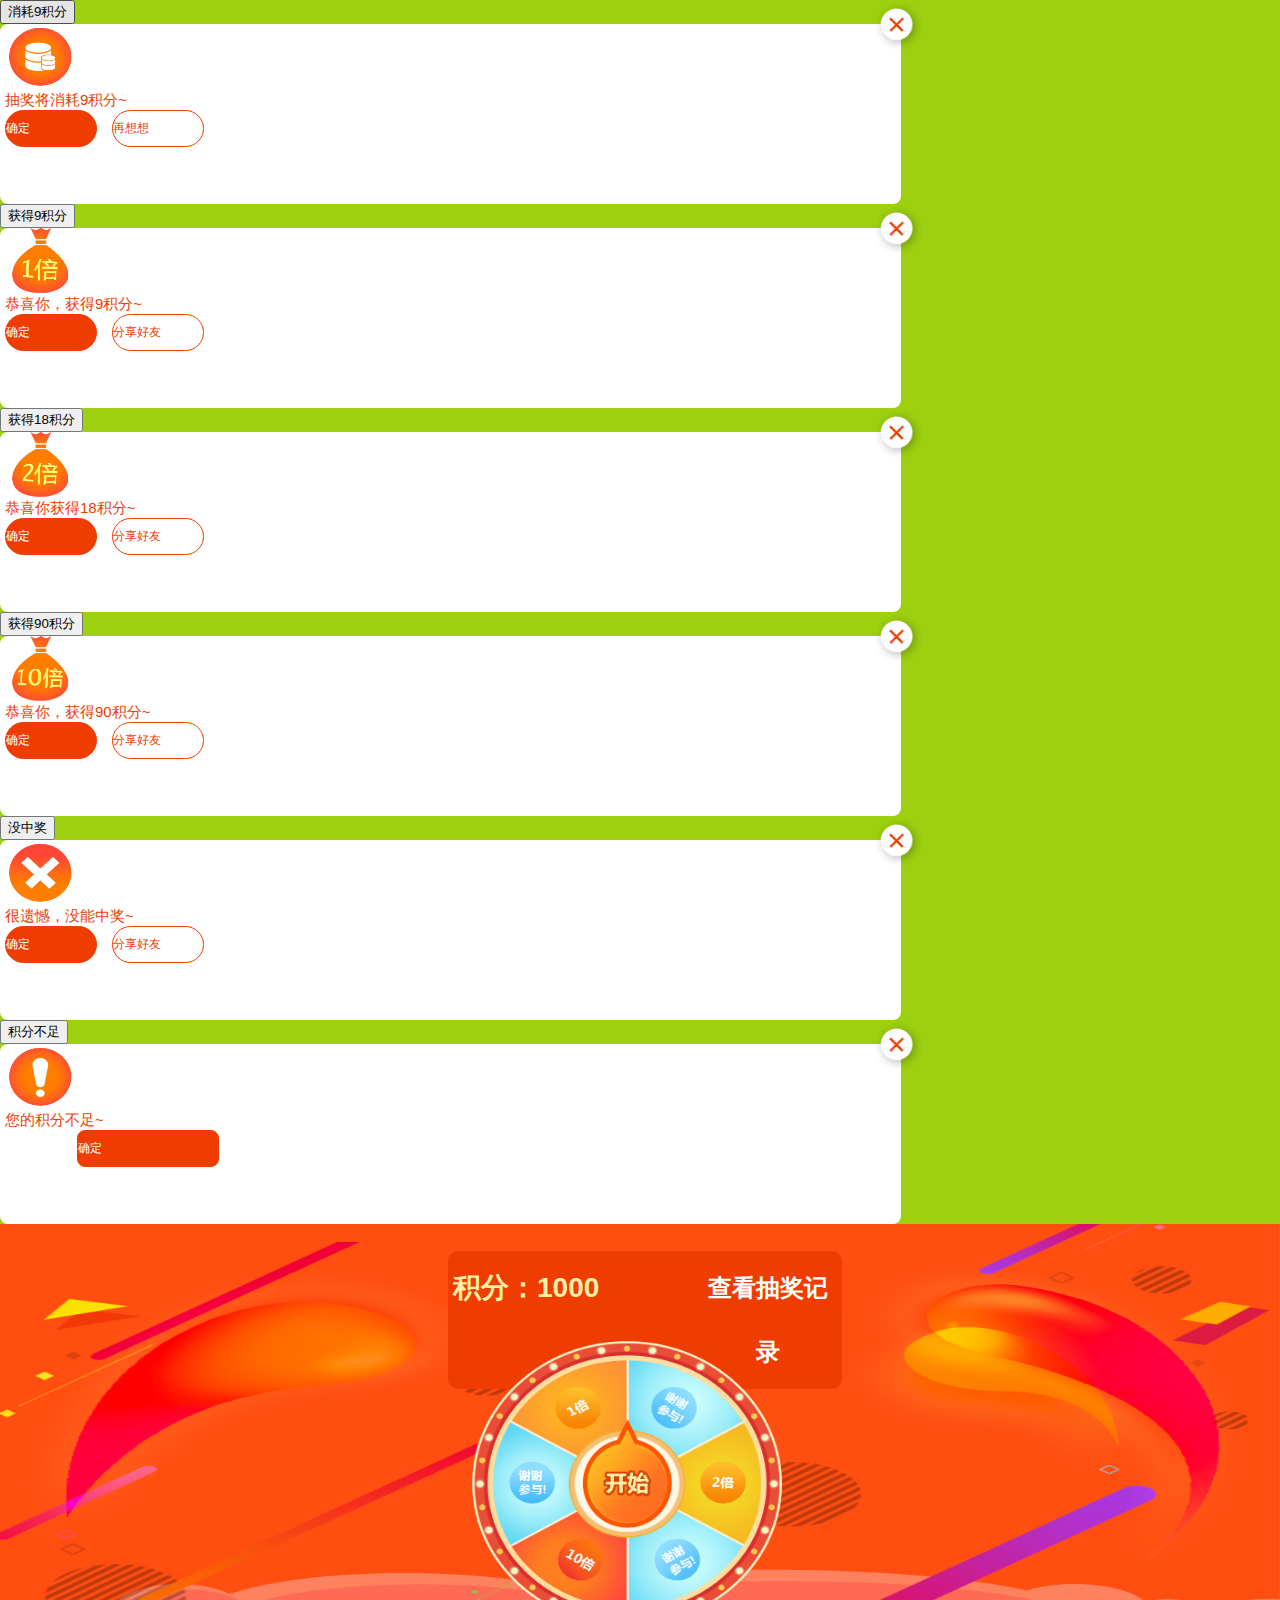
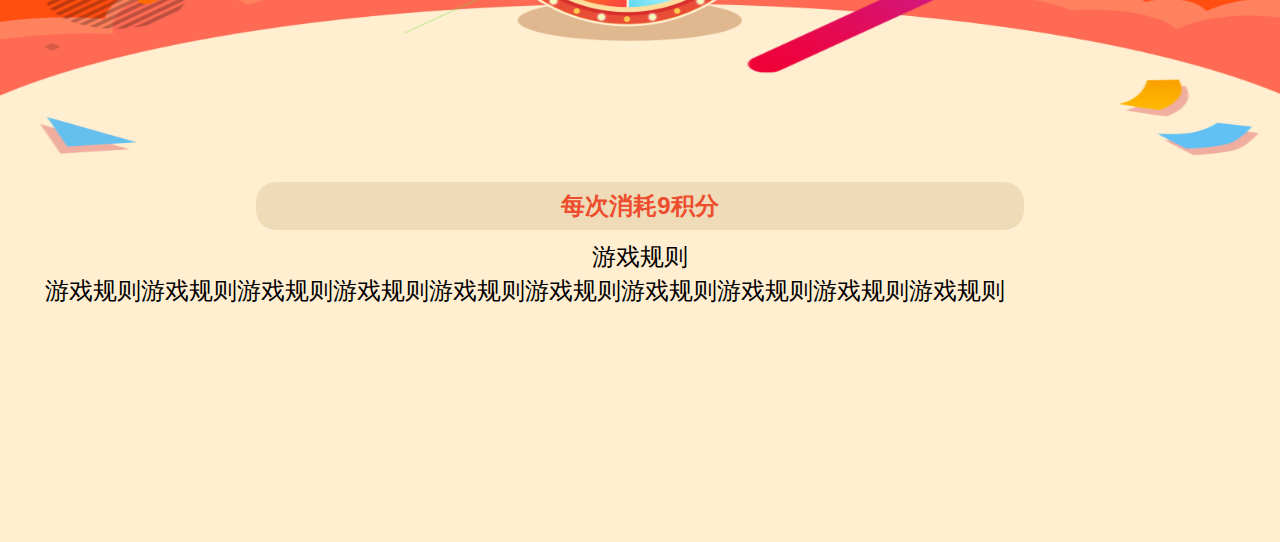
<file: index.html>
<!DOCTYPE html PUBLIC>
<html>
<head>
    <meta http-equiv="Content-Type" content="text/html; charset=utf-8"/>
    <meta name="viewport" content="width=device-width,initial-scale=1.0,maximum-scale=1.0,user-scalable=0"/>
    <title>消耗9积分</title>
    <link href="css/public.css" type="text/css" rel=" stylesheet">
    <link href="css/demo.css" type="text/css" rel="stylesheet">
    <link href="css/main.css" type="text/css" rel="stylesheet">
    <script type="text/javascript" src="js/zepto.min.js"></script>
    <link rel="stylesheet" type="text/css" href="http://cdn.amazeui.org/amazeui/2.7.2/css/amazeui.min.css">
    <!--<script type="text/javascript" src="js/frame.js"></script>-->
    <!--<script type="text/javascript" src="js/allset.js"></script>-->
    <script type="text/javascript" src="http://apps.bdimg.com/libs/jquery/2.1.4/jquery.min.js"></script>
    <script>jQuery.noConflict()</script>
    <script type="text/javascript" src="http://cdn.amazeui.org/amazeui/2.6.0/js/amazeui.min.js"></script>
    <style>
    </style>
</head>
<body>
<!--转动完毕之后的按钮-------------------------------------------------------------------------->
<!--消耗9积分-->
<button
        type="button"
        class="am-btn am-btn-primary"
        data-am-modal="{target: '#my-alert'}">
    消耗9积分
</button>
<div class="am-modal am-modal-alert" tabindex="-1" id="my-alert">
    <div class="am-modal-dialog">
        <img src="images/cancel.png" alt="" class="cancel1" data-am-modal-close>
        <div class="am-modal-hd">
            <img src="images/3-jifen.png" alt="">
        </div>
        <div class="am-modal-bd">
            抽奖将消耗9积分~
        </div>
        <div class="am-modal-footer">
            <a class="am-modal-btn info-btn" href="#" data-am-modal-cancel  style="display: inline-block !important;"  id="info">确定</a>
            <a class="am-modal-btn info-btn ml15"  href="#" data-am-modal-confirm style="display: inline-block !important;">再想想</a>
        </div>
    </div>
</div>
<!--获得9积分-->
<button
        type="button"
        class="am-btn am-btn-primary"
        data-am-modal="{target: '#my-alert1'}">
    获得9积分
</button>
<div class="am-modal am-modal-alert" tabindex="-1" id="my-alert1">
    <div class="am-modal-dialog">
        <img src="images/cancel.png" alt="" class="cancel1" data-am-modal-close>
        <div class="am-modal-hd">
            <img src="images/4-one.png" alt="">
        </div>
        <div class="am-modal-bd">
            恭喜你，获得9积分~
        </div>
        <div class="am-modal-footer">
            <a class="am-modal-btn info-btn "   href="#" data-am-modal-cancel  style="display: inline-block !important;" id="info">确定</a>
            <a class="am-modal-btn info-btn ml15"   href="#" data-am-modal-confirm style="display: inline-block !important;">分享好友</a>
        </div>
    </div>
</div>
<!--获得18积分-->
<button
        type="button"
        class="am-btn am-btn-primary"
        data-am-modal="{target: '#my-alert2'}">
    获得18积分
</button>
<div class="am-modal am-modal-alert" tabindex="-1" id="my-alert2">
    <div class="am-modal-dialog">
        <img src="images/cancel.png" alt="" class="cancel1" data-am-modal-close>
        <div class="am-modal-hd">
            <img src="images/4-two.png" alt="">
        </div>
        <div class="am-modal-bd">
            恭喜你获得18积分~
        </div>
        <div class="am-modal-footer">
            <a class="am-modal-btn info-btn" href="#" data-am-modal-cancel  style="display: inline-block !important;" id="info">确定</a>
            <a class="am-modal-btn info-btn ml15" href="#" data-am-modal-confirm style="display: inline-block !important;">分享好友</a>
        </div>
    </div>
</div>
<!--获得90积分-->
<button
        type="button"
        class="am-btn am-btn-primary"
        data-am-modal="{target: '#my-alert3'}">
    获得90积分
</button>
<div class="am-modal am-modal-alert" tabindex="-1" id="my-alert3">
    <div class="am-modal-dialog">
        <img src="images/cancel.png" alt="" class="cancel1" data-am-modal-close>
        <div class="am-modal-hd">
            <img src="images/4-ten.png" alt="">
        </div>
        <div class="am-modal-bd">
            恭喜你，获得90积分~
        </div>
        <div class="am-modal-footer">
            <a class="am-modal-btn info-btn "  href="#" data-am-modal-cancel  style="display: inline-block !important;"  id="info">确定</a>
            <a class="am-modal-btn info-btn ml15" href="#" data-am-modal-confirm style="display: inline-block !important;">分享好友</a>
        </div>
    </div>
</div>
<!--没有中奖-->
<button
        type="button"
        class="am-btn am-btn-primary"
        data-am-modal="{target: '#my-alert4'}">
    没中奖
</button>
<div class="am-modal am-modal-alert" tabindex="-1" id="my-alert4">
    <div class="am-modal-dialog">
        <img src="images/cancel.png" alt="" class="cancel1" data-am-modal-close>
        <div class="am-modal-hd">
            <img src="images/4-nodraw.png" alt="">
        </div>
        <div class="am-modal-bd">
            很遗憾，没能中奖~
        </div>
        <div class="am-modal-footer">
            <a class="am-modal-btn info-btn "  href="#" data-am-modal-cancel  style="display: inline-block !important;"  id="info">确定</a>
            <a class="am-modal-btn info-btn ml15"  href="#" data-am-modal-confirm style="display: inline-block !important;">分享好友</a>
        </div>
    </div>
</div>
<!--积分不足-->
<button type="button" class="am-btn am-btn-primary" data-am-modal="{target: '#my-alert5'}">积分不足</button>
<div class="am-modal am-modal-alert" tabindex="-1" id="my-alert5">
    <div class="am-modal-dialog">
        <img src="images/cancel.png" alt="" class="cancel1" data-am-modal-close>
        <div class="am-modal-hd">
            <img src="images/3-codelack.png" alt="">
        </div>
        <div class="am-modal-bd">
            您的积分不足~
        </div>
        <div class="am-modal-footer">
            <a class="am-modal-btn info-btn " href="#"  id="info1" data-am-modal-cancel  style="display: inline-block !important;"  id="info">确定</a>
        </div>
    </div>
</div>
<!------------------------------------------------------------------------------------------->
<div class="warp6">
    <div class="box">
        <span class="fl num">积分：</span><span class="fl num">1000</span>  <a class="fr num-btn" href="draw-list.html">查看抽奖记录</a>
    </div>
    <div class="game" id="game">
        <div class="ror-top">
            <div class="ror-img"><img src="images/1-wheel.png" alt=""/>
                <div class="mouse"><img src="images/start.PNG" alt=""/></div>
            </div>
        </div>
    </div>
</div>
<div class="warp1">
    <span class="use">每次消耗9积分</span>
    <span class="title">游戏规则</span>
    <span class="txt">游戏规则游戏规则游戏规则游戏规则游戏规则游戏规则游戏规则游戏规则游戏规则游戏规则</span>
</div>
</body>
<script type="text/javascript">
    $(function () {
        $(".mouse").click(function(){
            $(this).animate({rotate: 35000 + 'deg'}, 3000, 'ease-out', function () {
                $("#my-alert4").attr("display","block");
            });
        });
    });
</script>
</html>
</file>
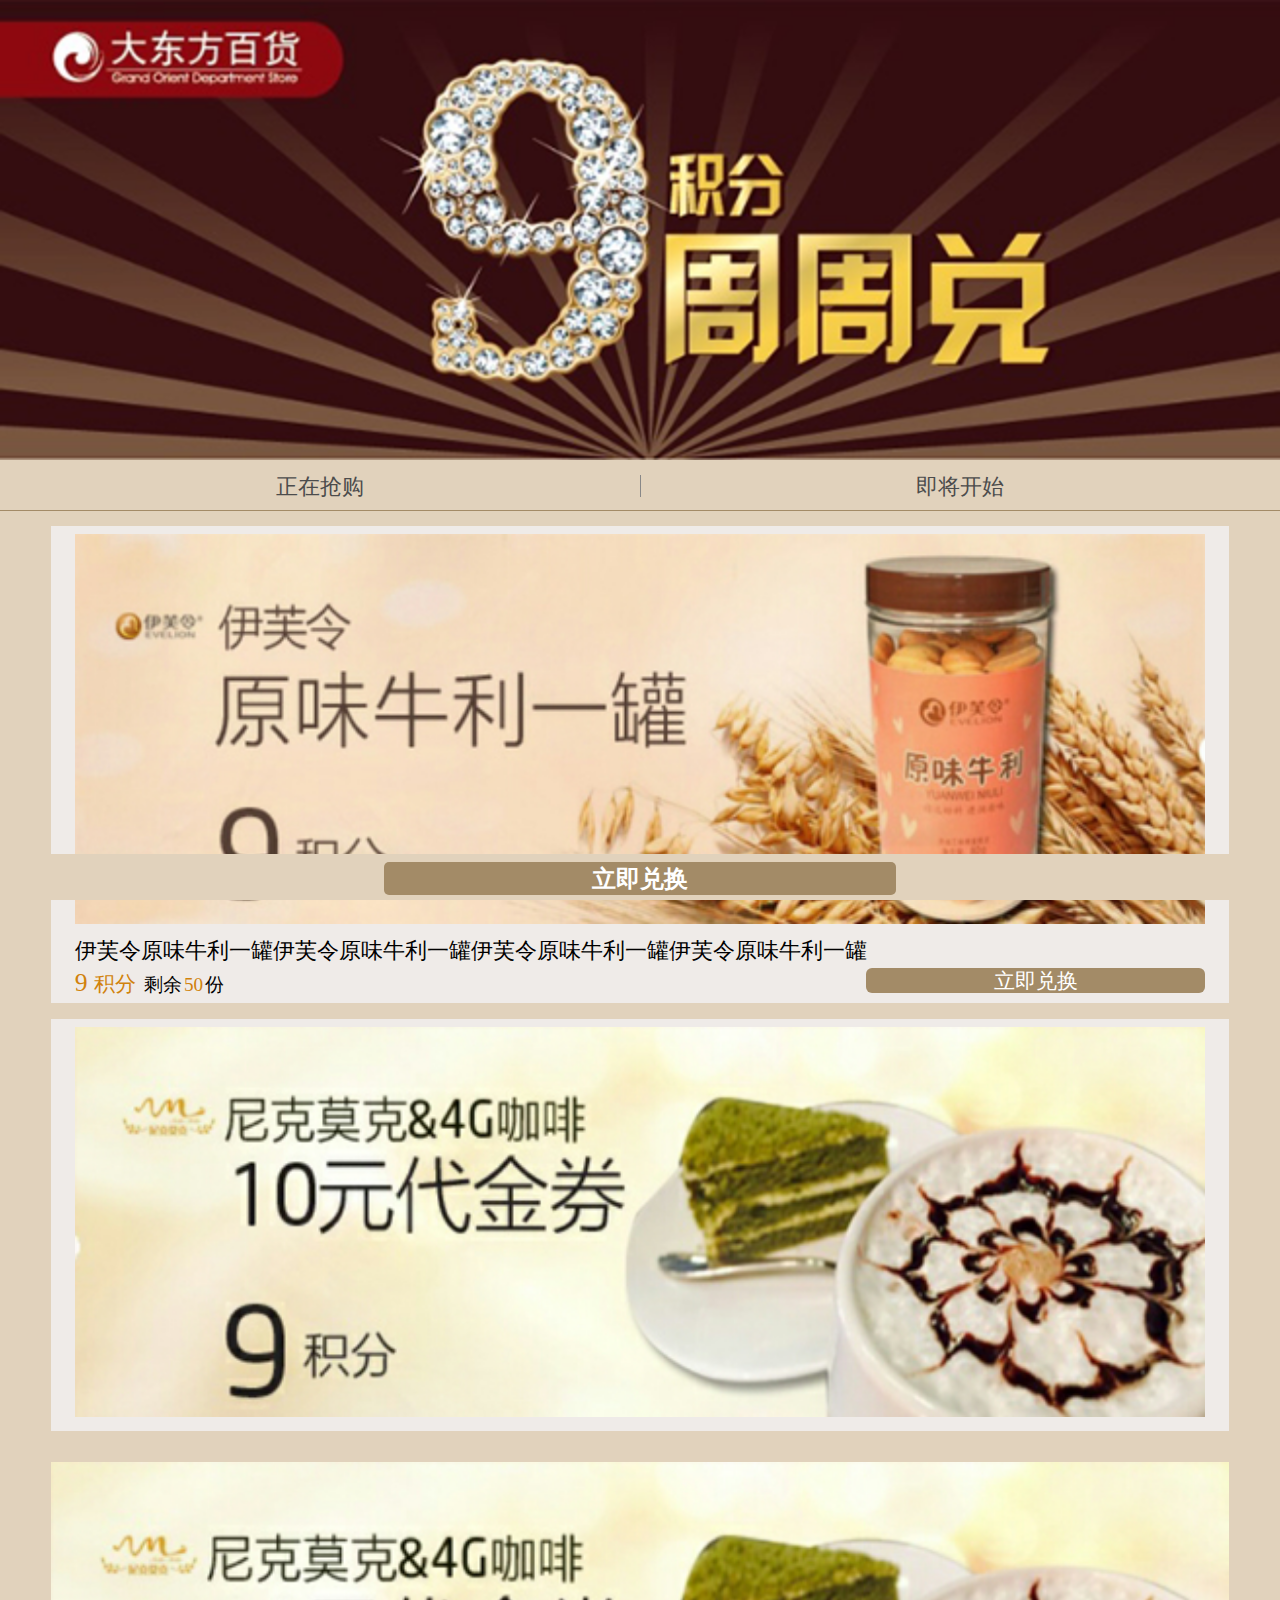
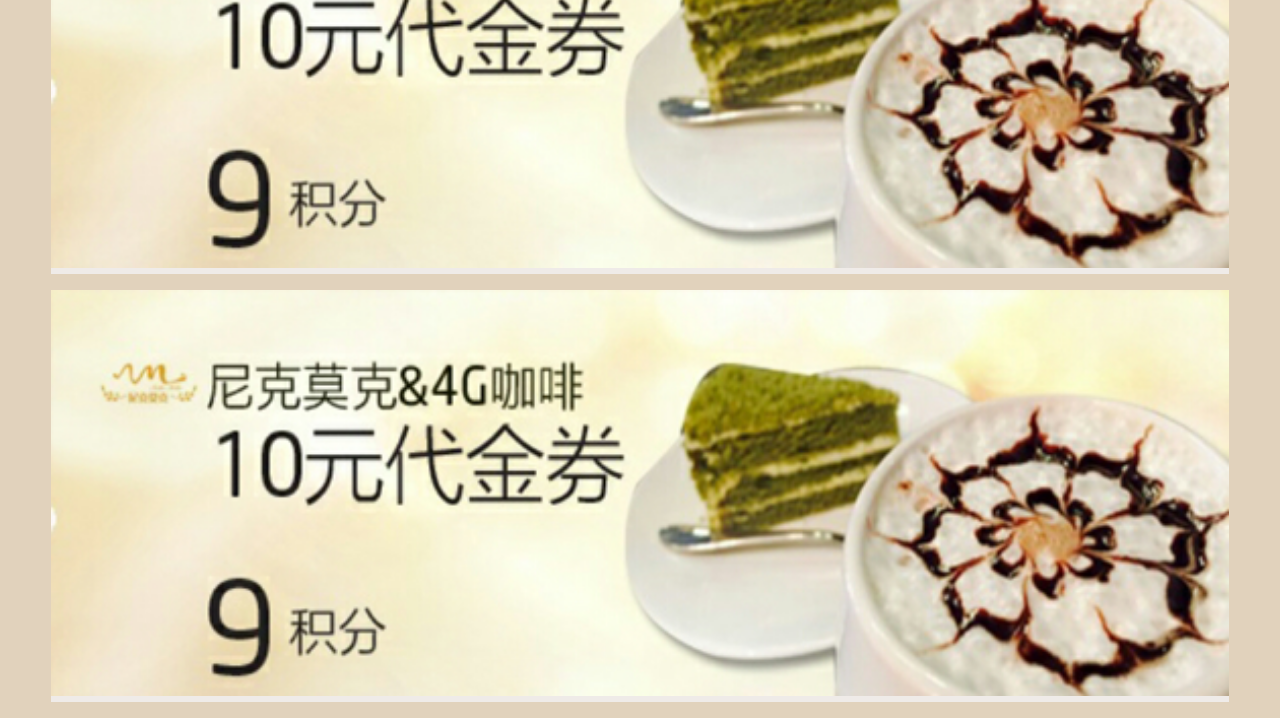
<file: 9cr-exch.html>
<!DOCTYPE html>
<html lang="en">
<head>
    <meta charset="UTF-8">
    <meta name="viewport" content="width=device-width,initial-scale=1.0,minimum-scale=1.0,maximum-scale=1.0,user-scalable=no">
    <link rel="stylesheet" href="http://cdn.amazeui.org/amazeui/2.4.2/css/amazeui.min.css" type="text/css">
    <link rel="stylesheet" href="css/reset.css" type="text/css">
    <script type="text/javascript" src="http://apps.bdimg.com/libs/jquery/2.1.4/jquery.min.js"></script>
    <title>9积分周周兑</title>
</head>
<body class="bgcolor1">
<div class="top-bg">
    <img src="./images/9cr-top.png">
</div>
<div id="ddf-tabbox">
    <ul class="ddf-tabs" id="ddf-tabs">
        <li><a href="" tab="tab1">正在抢购</a></li>
        <li><a href="" tab="tab2">即将开始</a></li>
        <div class="tabs-cutline1"></div>
    </ul>
    <ul class="tab-conbox">
        <li id="tab1" class="tab-con">
            <div class="cr-bow">
                <div class="cr-i">
                    <div class="cr-i-img">
                        <img src="./images/prod-niuli.png">
                    </div>
                    <div class="cr-i-name">
                        伊芙令原味牛利一罐伊芙令原味牛利一罐伊芙令原味牛利一罐伊芙令原味牛利一罐
                    </div>
                    <div class="cr-i-msg">
                        <span class="cr">9&nbsp;<small>积分</small></span>
                        <span class="remain">剩余<span class="remain-color">50</span>份</span>
                        <a href="vip-toexch-msg.html" class="btn-exch">立即兑换</a>
                    </div>
                </div>
                <div class="cr-i">
                    <div class="cr-i-img">
                        <img src="./images/prod-vouchers.png">
                    </div>
                </div>
            </div>
        </li>
        <li id="tab2" class="tab-con" hidden="hidden">
            <div class="cr-bow">
                <div class="cr-i-tobe">
                    <img src="./images/prod-vouchers.png">
                </div>
                <div class="cr-i-tobe">
                    <img src="./images/prod-vouchers.png">
                </div>
            </div>
        </li>
    </ul>
</div>
<!--弹出框--判断金卡-->
<div class="footbar">
    <button class="btn-exch" id="btn-exch">立即兑换</button>
</div>
<div class="mask-exch" hidden="hidden"></div>
<div class="modal_exch_1" id="modal-1" hidden="hidden" style="top: 90%;">
    <div class="mydlg">
        <div class="myhd" style="height: 40px;font-size: 2rem;" >
            提示
        </div>
        <div class="mybd" style="text-align: center;padding-top: 1em;">
            <!--请在&nbsp;30&nbsp;分钟内完成支付，您也可前往“9积分兑换券”中进行支付，未完成支付前不能再次兑换此商品。<br/>-->
            抱歉哦，此商品仅限金卡及以上会员兑换。<br/>
            <div class="exch_btn_group" style="display: block;margin-left: 15%;">
                <a href="javascript: void(0)" data-am-modal-close><button class="btn-cancel" style="width: 80%;height: 33px;color: #ffffff;background-color: #a38b67;">确认</button></a>
            </div>
        </div>
    </div>
</div>
<script>
    $(".btn-exch").click(function(){
        $(".mask-exch").show();
        $(".modal_exch_1").show();
    });

    $(".btn-cancel").click(function(){
        $(".modal_exch_1").hide();
        $(".mask-exch").hide();
    });
</script>


<script type="text/javascript">

    $(document).ready(function() {
        jQuery.ddftab = function(tabtit,tabcon) {
            /* 默认第一个tab是active */
            $(tabcon).hide();
            $(tabtit+" li:first>a").addClass("activetab").show();
            $(tabcon+":first").show();

            /* 点击选项卡时 */
            $(tabtit+" li > a").click(function() {
                $(tabtit+" li > a").removeClass("activetab");
                $(tabcon).hide();
                $(this).addClass("activetab");
                var activeTab = $(this).attr("tab");
                $("#"+activeTab).fadeToggle();
                return false;
            });

        };

        /*调用方法：*/
        $.ddftab("#ddf-tabs",".tab-con");
    });

</script>
</body>
</html>
</file>
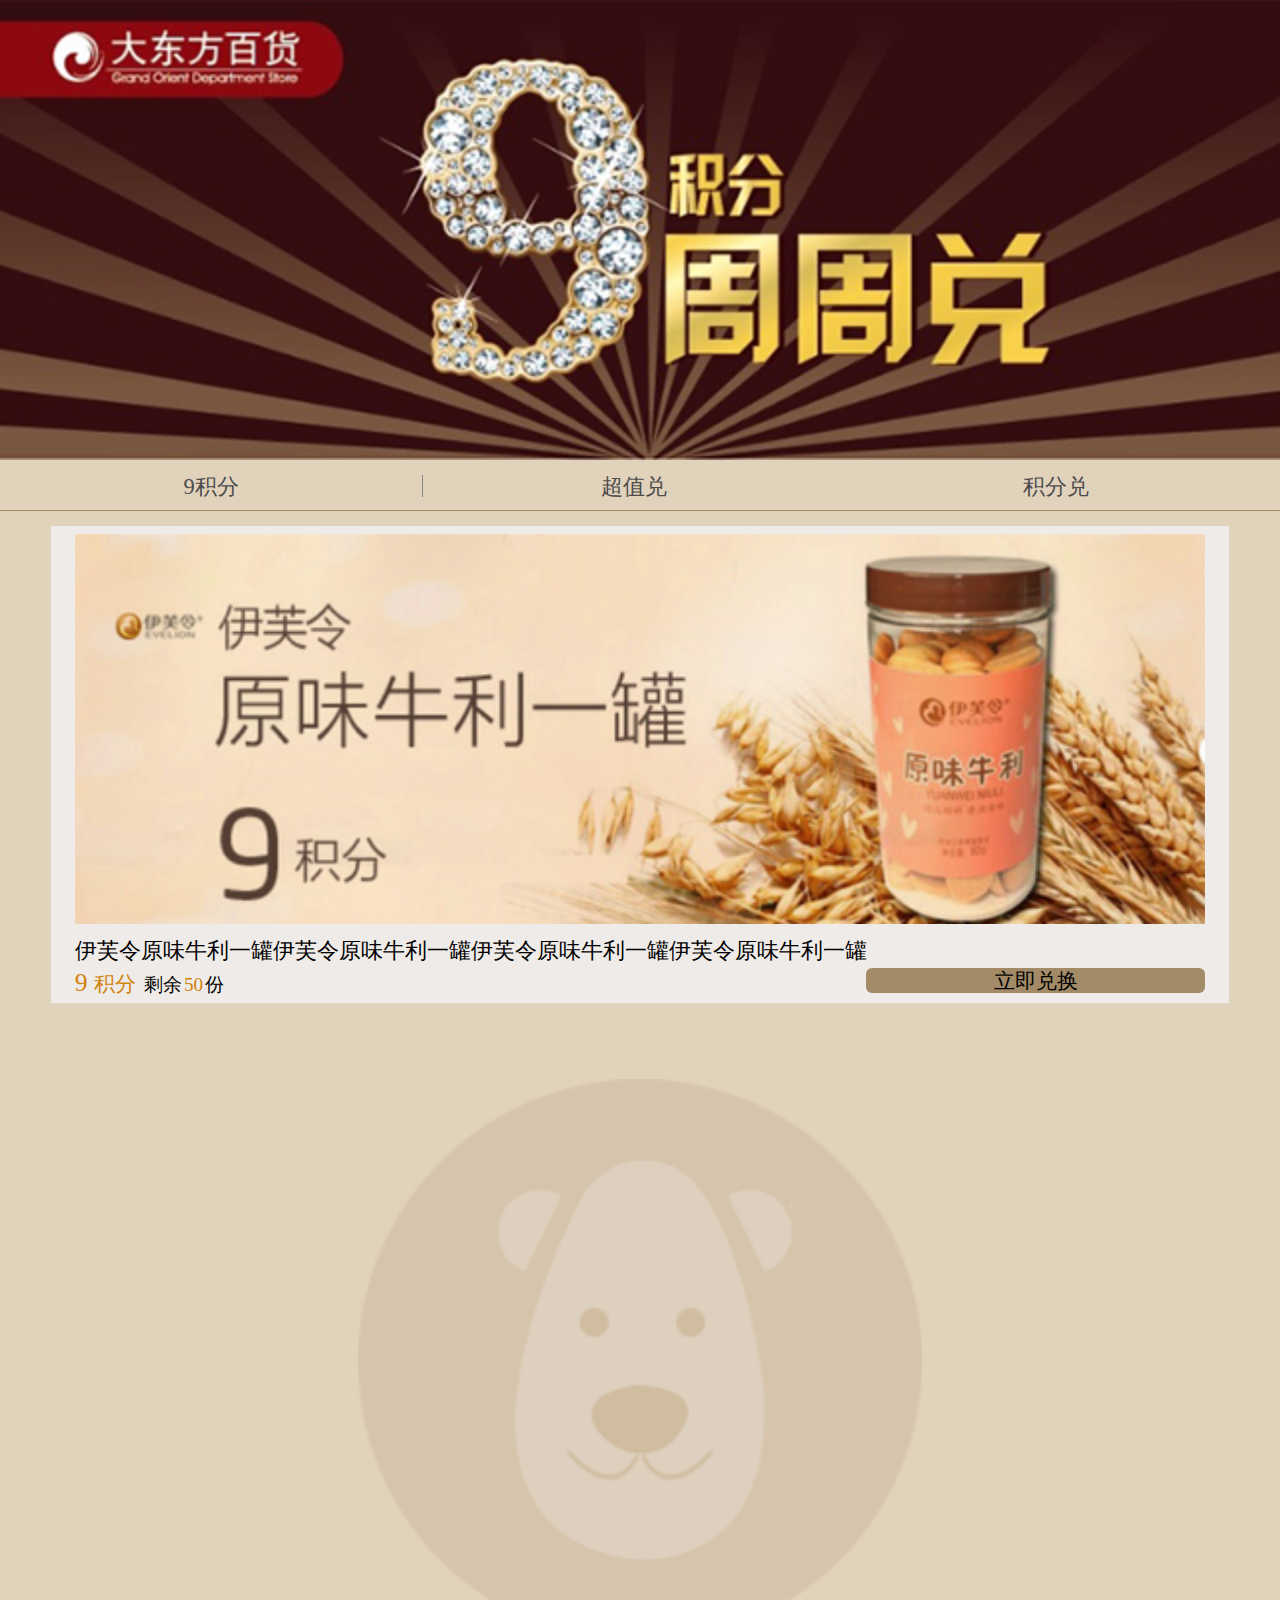
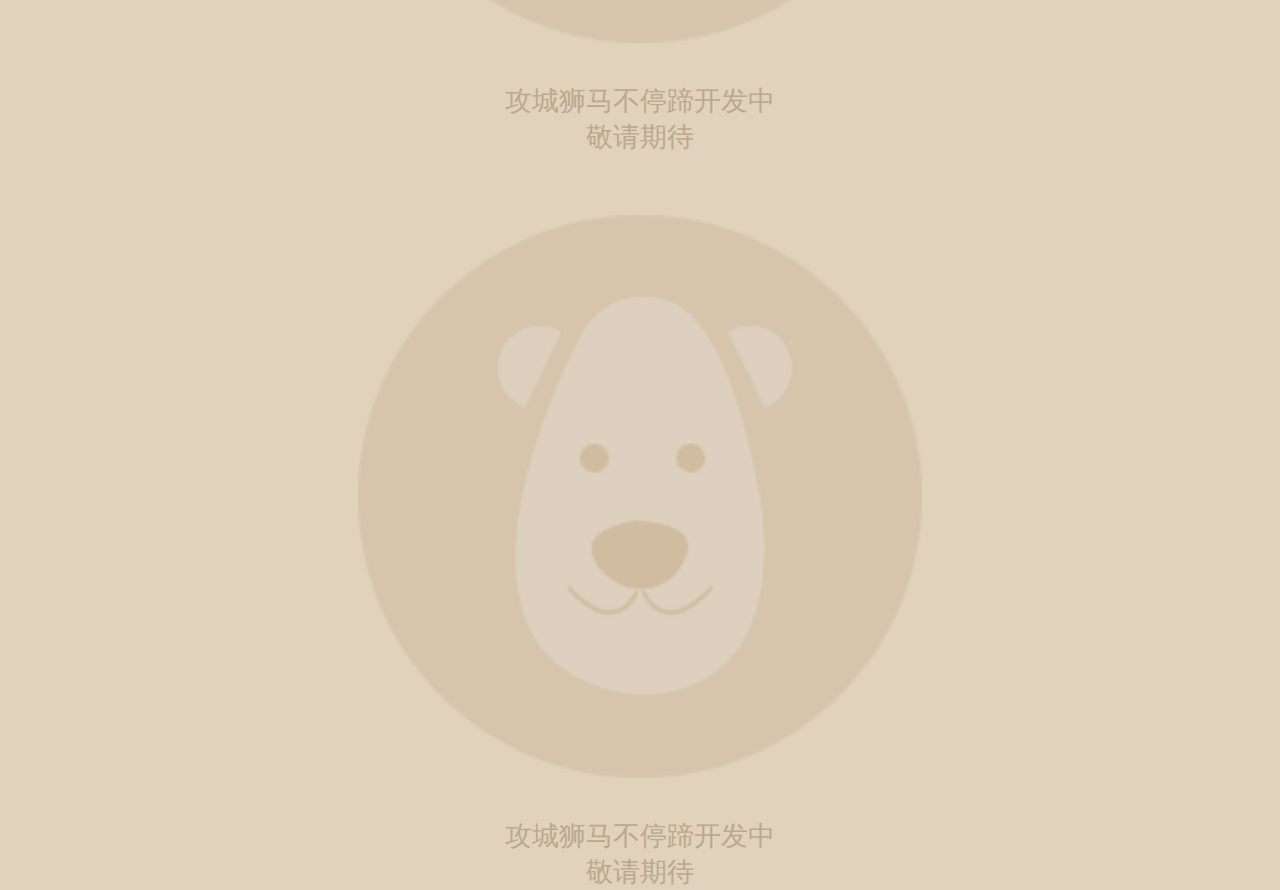
<file: 9cr-home.html>
<!DOCTYPE html>
<html lang="en">
<head>
    <meta charset="UTF-8">
    <meta name="viewport" content="width=device-width,initial-scale=1.0,minimum-scale=1.0,maximum-scale=1.0,user-scalable=no">
    <link rel="stylesheet" href="http://cdn.amazeui.org/amazeui/2.4.2/css/amazeui.min.css" type="text/css">
    <link rel="stylesheet" href="css/reset.css" type="text/css">
    <script type="text/javascript" src="http://apps.bdimg.com/libs/jquery/2.1.4/jquery.min.js"></script>
    <script type="text/javascript" src="http://cdn.amazeui.org/amazeui/2.4.2/js/amazeui.min.js"></script>
    <title>9积分周周兑</title>
</head>
<body class="bgcolor1">
<div class="top-bg">
    <img src="./images/9cr-top.png">
</div>
<div id="ddf-tabbox">
    <ul class="ddf-tabs" id="ddf-tabs">
        <li style="width: 33%;"><a href="" tab="tab1">9积分</a> </li>
        <li style="width: 33%;"><a href="" tab="tab2">超值兑</a> </li>
        <li style="width: 33%;"><a href="" tab="tab3">积分兑</a> </li>
        <div class="tabs-cutline1" style="left: 33%;"></div>
        <div class="tabs-cutline2"></div>
    </ul>
    <ul class="tab-conbox">
        <li id="tab1" class="tab-con">
            <div class="cr-bow">
                <div class="cr-i">
                    <div class="cr-i-img">
                        <img src="./images/prod-niuli.png">
                    </div>
                    <div class="cr-i-name">
                        伊芙令原味牛利一罐伊芙令原味牛利一罐伊芙令原味牛利一罐伊芙令原味牛利一罐
                    </div>
                    <div class="cr-i-msg">
                        <span class="cr">9&nbsp;<small>积分</small></span>
                        <span class="remain">剩余<span class="remain-color">50</span>份</span>
                        <span>
                            <a href="vip-toexch-msg.html">
                                <button class="btn-exch">
                                    立即兑换
                                </button>
                            </a>
                        </span>
                    </div>
                </div>
            </div>
        </li>
        <li id="tab2" class="tab-con" hidden="hidden">
            <div class="default-bow">
                <div class="default-img">
                    <img src="./images/lion.png">
                </div>
                <div class="default-msg">
                    攻城狮马不停蹄开发中<br/>
                    敬请期待
                </div>
            </div>
        </li>
        <li id="tab3" class="tab-con" hidden="hidden">
            <div class="default-bow">
                <div class="default-img">
                    <img src="./images/lion.png">
                </div>
                <div class="default-msg">
                    攻城狮马不停蹄开发中<br/>
                    敬请期待
                </div>
            </div>
        </li>
    </ul>
</div>

<script type="text/javascript">

    $(document).ready(function() {
        jQuery.ddftab = function(tabtit,tabcon) {
            /* 默认第一个tab是active */
            $(tabcon).hide();
            $(tabtit+" li:first").addClass("activetab").show();
            $(tabcon+":first").show();

            /* 点击选项卡时 */
            $(tabtit+" li").click(function() {
                $(tabtit+" li").removeClass("activetab");
                $(tabcon).hide();
                $(this).addClass("activetab");
                var activeTab = $(this).find("a").attr("tab");
                $("#"+activeTab).fadeToggle();
                return false;
            });

        };

        /*调用方法：*/
        $.ddftab("#ddf-tabs",".tab-con");
    });

</script>
</body>
</html>
</file>
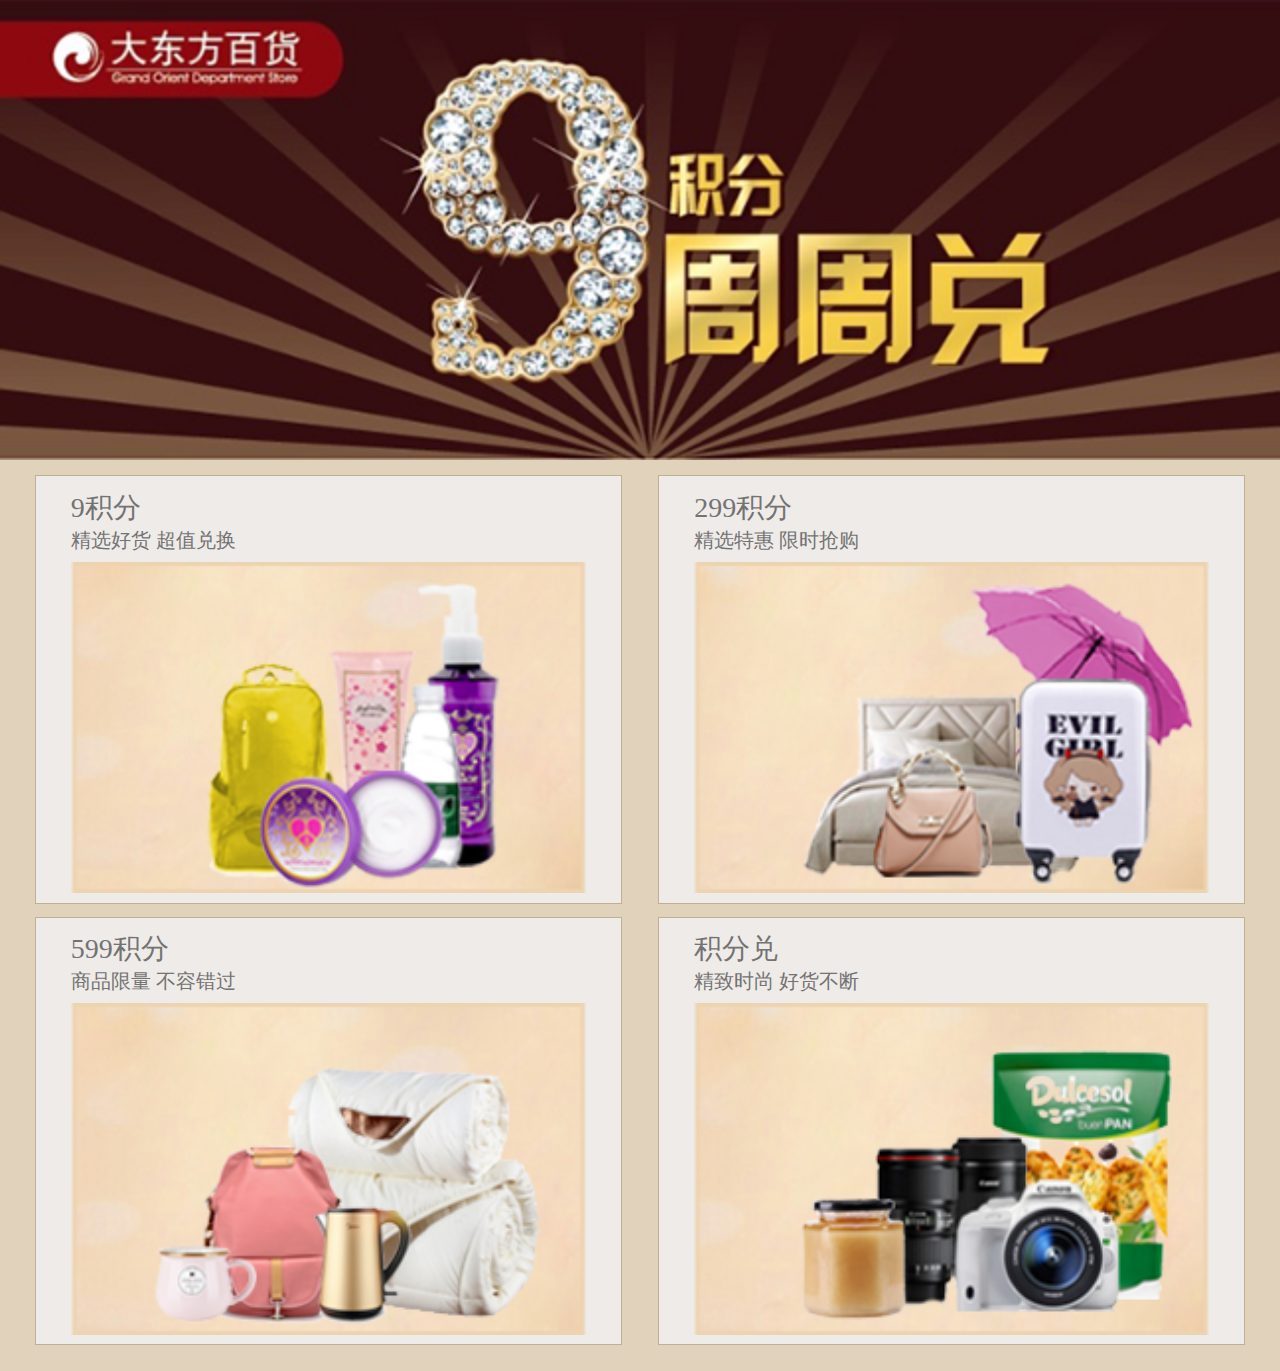
<file: 9cr-home_v2.0.html>
<!DOCTYPE html>
<html lang="en">
<head>
    <meta charset="UTF-8">
    <meta name="viewport" content="width=device-width,initial-scale=1.0,minimum-scale=1.0,maximum-scale=1.0,user-scalable=no">
    <link rel="stylesheet" href="http://cdn.amazeui.org/amazeui/2.4.2/css/amazeui.min.css" type="text/css">
    <link rel="stylesheet" href="css/reset.css" type="text/css">
    <title>积分兑换</title>
</head>
<body class="bgcolor1">
<div class="top-bg">
    <img src="./images/9cr-top.png">
</div>
<div class="wrapper_interface">
    <div class="item-if">
        <a href="9cr-exch.html">
            <div class="txt-if">
                <span class="tit-if">9积分</span><br>
                精选好货 超值兑换
            </div>
            <div class="if-img">
                <img src="./images/9cr.png">
            </div>
        </a>
    </div>
    <div class="item-if">
        <a href="9cr-exch.html">
            <div class="txt-if">
                <span class="tit-if">299积分</span><br>
                精选特惠 限时抢购
            </div>
            <div class="if-img">
                <img src="./images/299cr.png">
            </div>
        </a>
    </div>
    <div class="item-if">
        <a href="9cr-exch.html">
            <div class="txt-if">
                <span class="tit-if">599积分</span><br>
                商品限量 不容错过
            </div>
            <div class="if-img">
                <img src="./images/599cr.png">
            </div>
        </a>
    </div>
    <div class="item-if">
        <a href="9cr-exch.html">
            <div class="txt-if">
                <span class="tit-if">积分兑</span><br>
                精致时尚 好货不断
            </div>
            <div class="if-img">
                <img src="./images/jfd.png">
            </div>
        </a>
    </div>
</div>

</body>
</html>
</file>
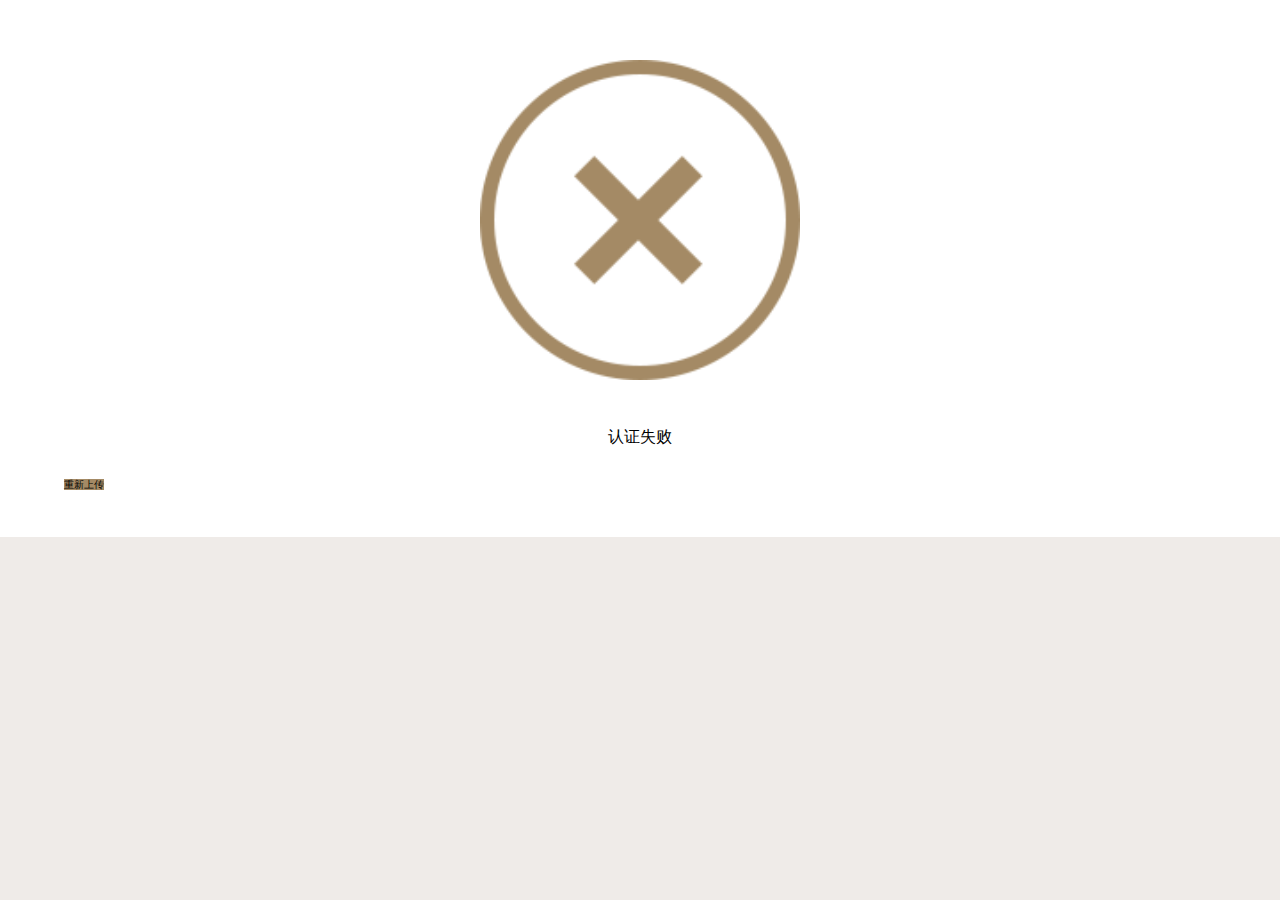
<file: audit-lost.html>
<!DOCTYPE html>
<html lang="en">
<head>
    <meta name='viewport' content='width=device-width, initial-scale=1.0, maximum-scale=1.0'/>
    <meta charset="UTF-8">
    <title>实名认证5</title>
    <link href="//lib.baomitu.com/weui/1.0.2/style/weui.min.css" rel="stylesheet">
    <link href="css/reset.css" rel="stylesheet">
    <link href="css/style.css" rel="stylesheet">
</head>
<body>
    <div class="con1">
    <div class="logo mt30 img-size">
        <img src="./images/5icon.png" alt="">
    </div>
    <div class="audit-txt">认证失败</div>
    <div class="box1 mt30">
    <div class="regist">
        <a href="javascript:;" class="weui-btn re1">重新上传</a>
    </div>
    </div>
    </div>

<script>
    
</script>
</body>
</html>
</file>
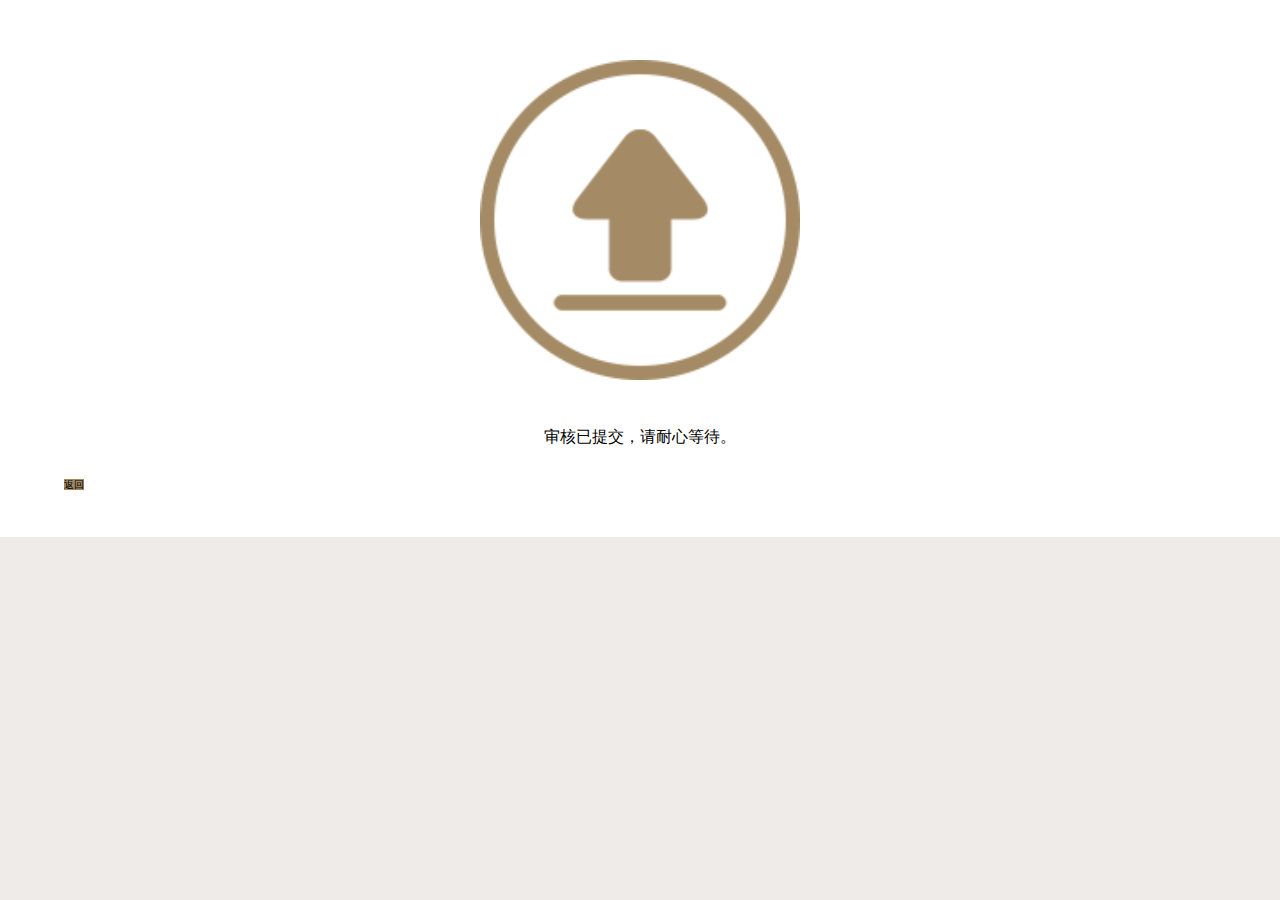
<file: audit-sub.html>
<!DOCTYPE html>
<html lang="en">
<head>
    <meta name='viewport' content='width=device-width, initial-scale=1.0, maximum-scale=1.0'/>
    <meta charset="UTF-8">
    <title>实名认证3</title>
    <link href="//lib.baomitu.com/weui/1.0.2/style/weui.min.css" rel="stylesheet">
    <link href="css/reset.css" rel="stylesheet">
    <link href="css/style.css" rel="stylesheet">
</head>
<body>
    <div class="con1">
    <div class="logo img-size">
        <img src="./images/3icon.png" alt="">
    </div>
    <div class="audit-txt">审核已提交，请耐心等待。</div>
    <div class="box1 mt30">
    <div class="regist">
        <a href="javascript:;" class="weui-btn re1">返回</a>
    </div>
    </div>
    </div>

<script>
    
</script>
</body>
</html>
</file>
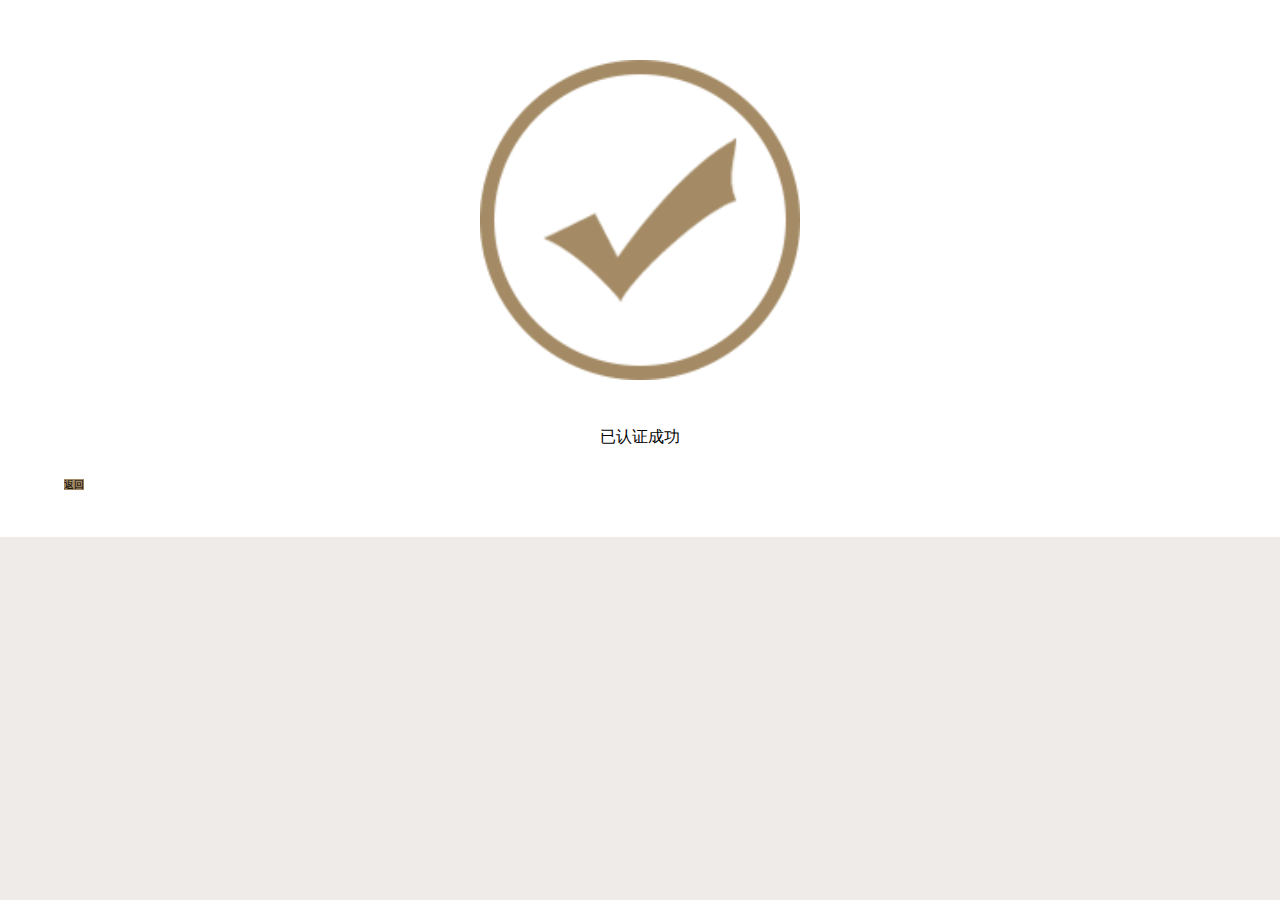
<file: audit-succ.html>
<!DOCTYPE html>
<html lang="en">
<head>
    <meta name='viewport' content='width=device-width, initial-scale=1.0, maximum-scale=1.0'/>
    <meta charset="UTF-8">
    <title>实名认证4</title>
    <link href="//lib.baomitu.com/weui/1.0.2/style/weui.min.css" rel="stylesheet">
    <link href="css/reset.css" rel="stylesheet">
    <link href="css/style.css" rel="stylesheet">
</head>
<body>
    <div class="con1">
    <div class="logo mt30 img-size">
        <img src="./images/4icon.png" alt="">
    </div>
    <div class="audit-txt">已认证成功</div>
    <div class="box1 mt30">
    <div class="regist">
        <a href="javascript:;" class="weui-btn re1">返回</a>
    </div>
    </div>
    </div>

<script>
    
</script>
</body>
</html>
</file>
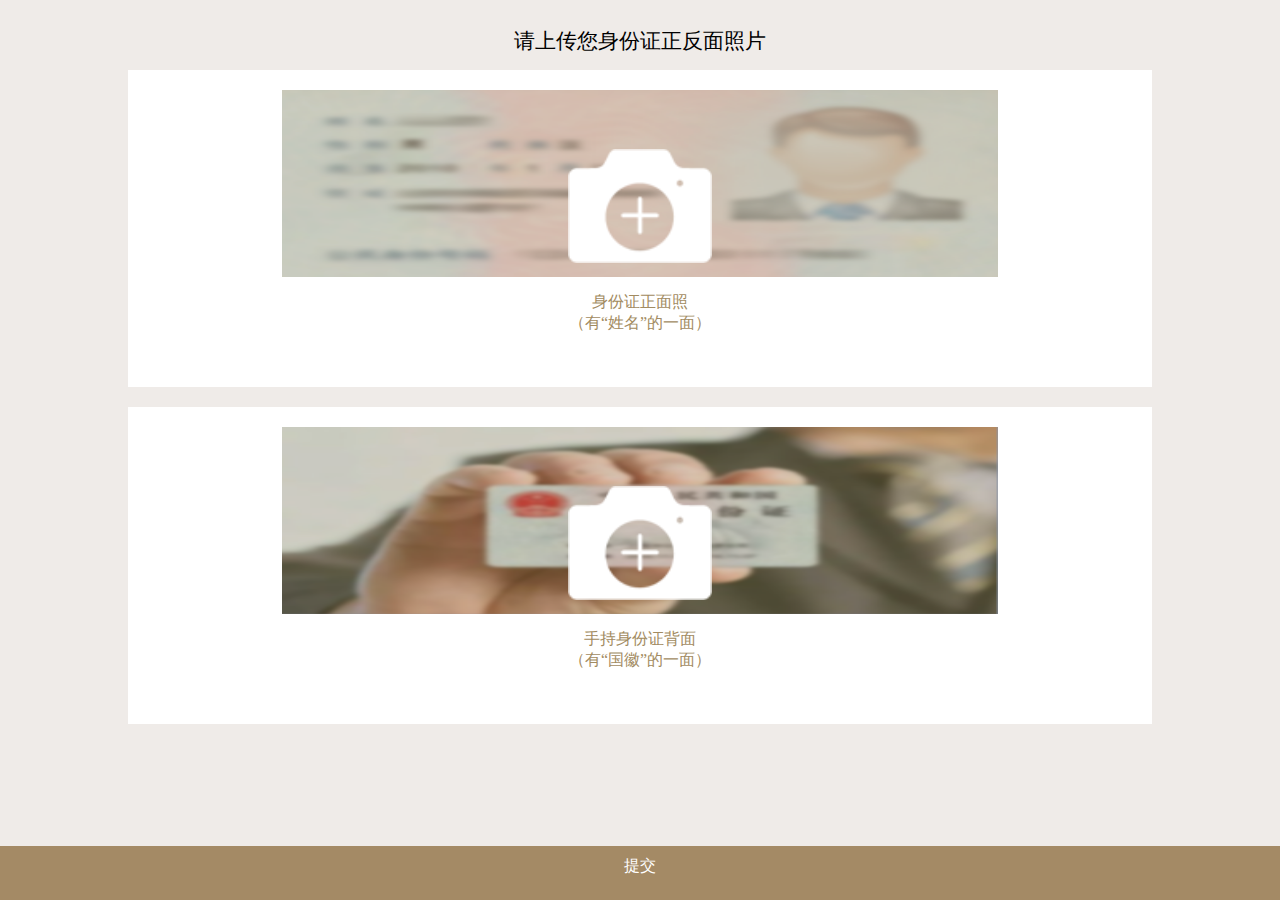
<file: card.html>
<!DOCTYPE html>
<html lang="en">
<head>
    <meta name='viewport' content='width=device-width, initial-scale=1.0, maximum-scale=1.0'/>
    <meta charset="UTF-8">
    <title>实名认证2</title>
    <link href="//lib.baomitu.com/weui/1.0.2/style/weui.min.css" rel="stylesheet">
    <link href="css/reset.css" rel="stylesheet">
    <link href="css/style.css" rel="stylesheet">
</head>
<body>
    <div class="tit">请上传您身份证正反面照片</div>
    <div class="card-box mt15">
        <div class="card-img">
            <div class="img">
                <img src="images/1camera.png" alt="" class="camera">
            </div>
        </div>
        <span class="card-txt1 mt15">身份证正面照</span>
        <span class="card-txt1">（有“姓名”的一面）</span>
    </div>
    <div class="card-box mt20">
        <div class="card-img1">
            <div class="img">
                <img src="images/1camera.png" alt="" class="camera">
            </div>
        </div>
        <span class="card-txt1 mt15">手持身份证背面</span>
        <span class="card-txt1">（有“国徽”的一面）</span>
    </div>
    <a href="#" class="card-btn" style="color:#FFFFFF;line-height: 2.5rem">提交</a>











<script>
    
</script>
</body>
</html>
</file>
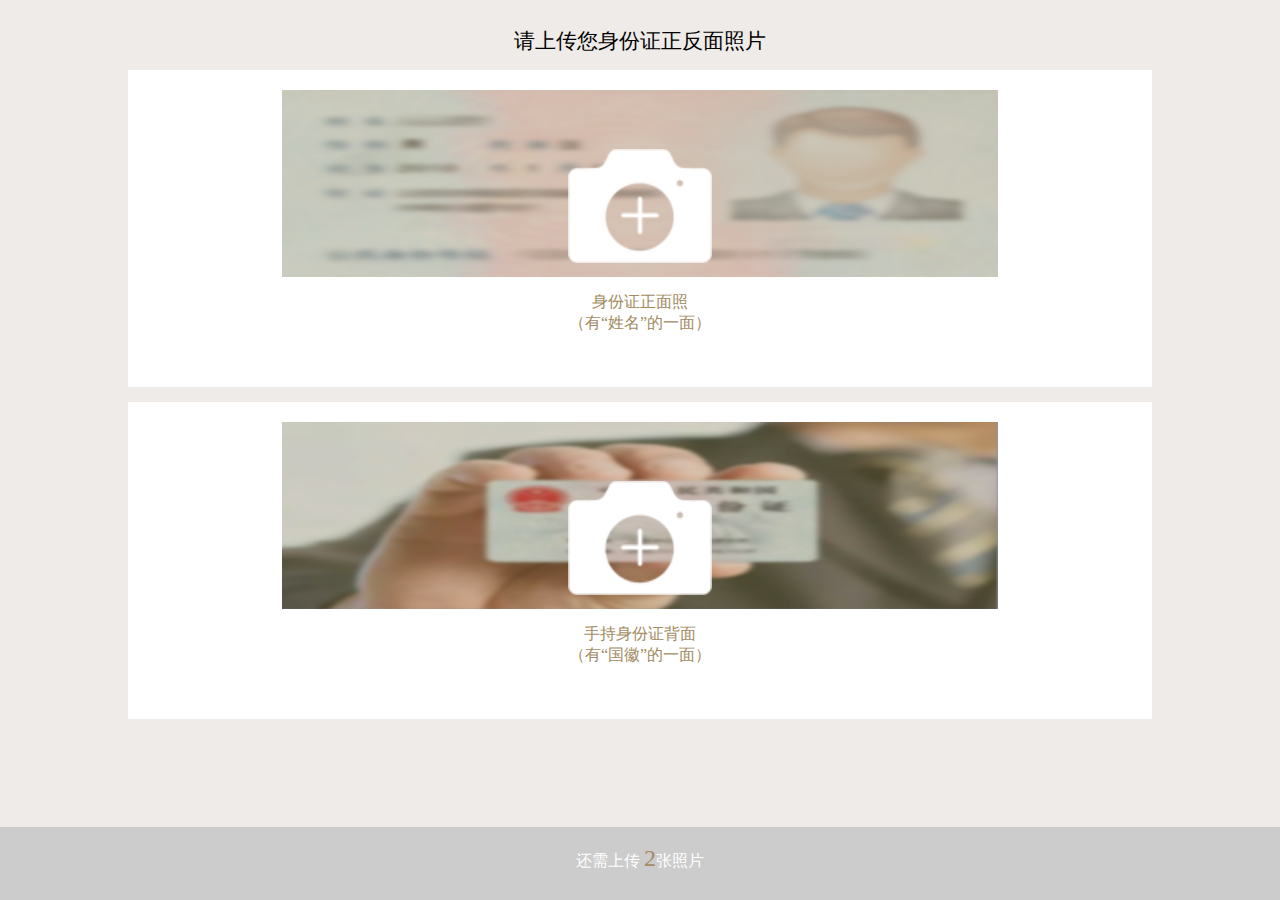
<file: card2.html>
<!DOCTYPE html>
<html lang="en">
<head>
    <meta name='viewport' content='width=device-width, initial-scale=1.0, maximum-scale=1.0'/>
    <meta charset="UTF-8">
    <title>实名认证1</title>
    <link href="//lib.baomitu.com/weui/1.0.2/style/weui.min.css" rel="stylesheet">
    <link href="css/reset.css" rel="stylesheet">
    <link href="css/style.css" rel="stylesheet">
</head>
<body>
    <div class="tit">请上传您身份证正反面照片</div>
    <div class="card-box mt15">
        <div class="card-img">
            <div class="img">
                <img src="images/1camera.png" alt="" class="camera">
            </div>
        </div>
        <span class="card-txt1 mt15">身份证正面照</span>
        <span class="card-txt1">（有“姓名”的一面）</span>
    </div>
    <div class="card-box mt15">
        <div class="card-img1">
            <div class="img">
                <img src="images/1camera.png" alt="" class="camera">
            </div>
        </div>
        <span class="card-txt1 mt15">手持身份证背面</span>
        <span class="card-txt1">（有“国徽”的一面）</span>
    </div>
    <a href="" class="card-btn2" style="color:#FFFFFF;">还需上传 <span class="brown">2</span>张照片 </a>











<script>
    
</script>
</body>
</html>
</file>
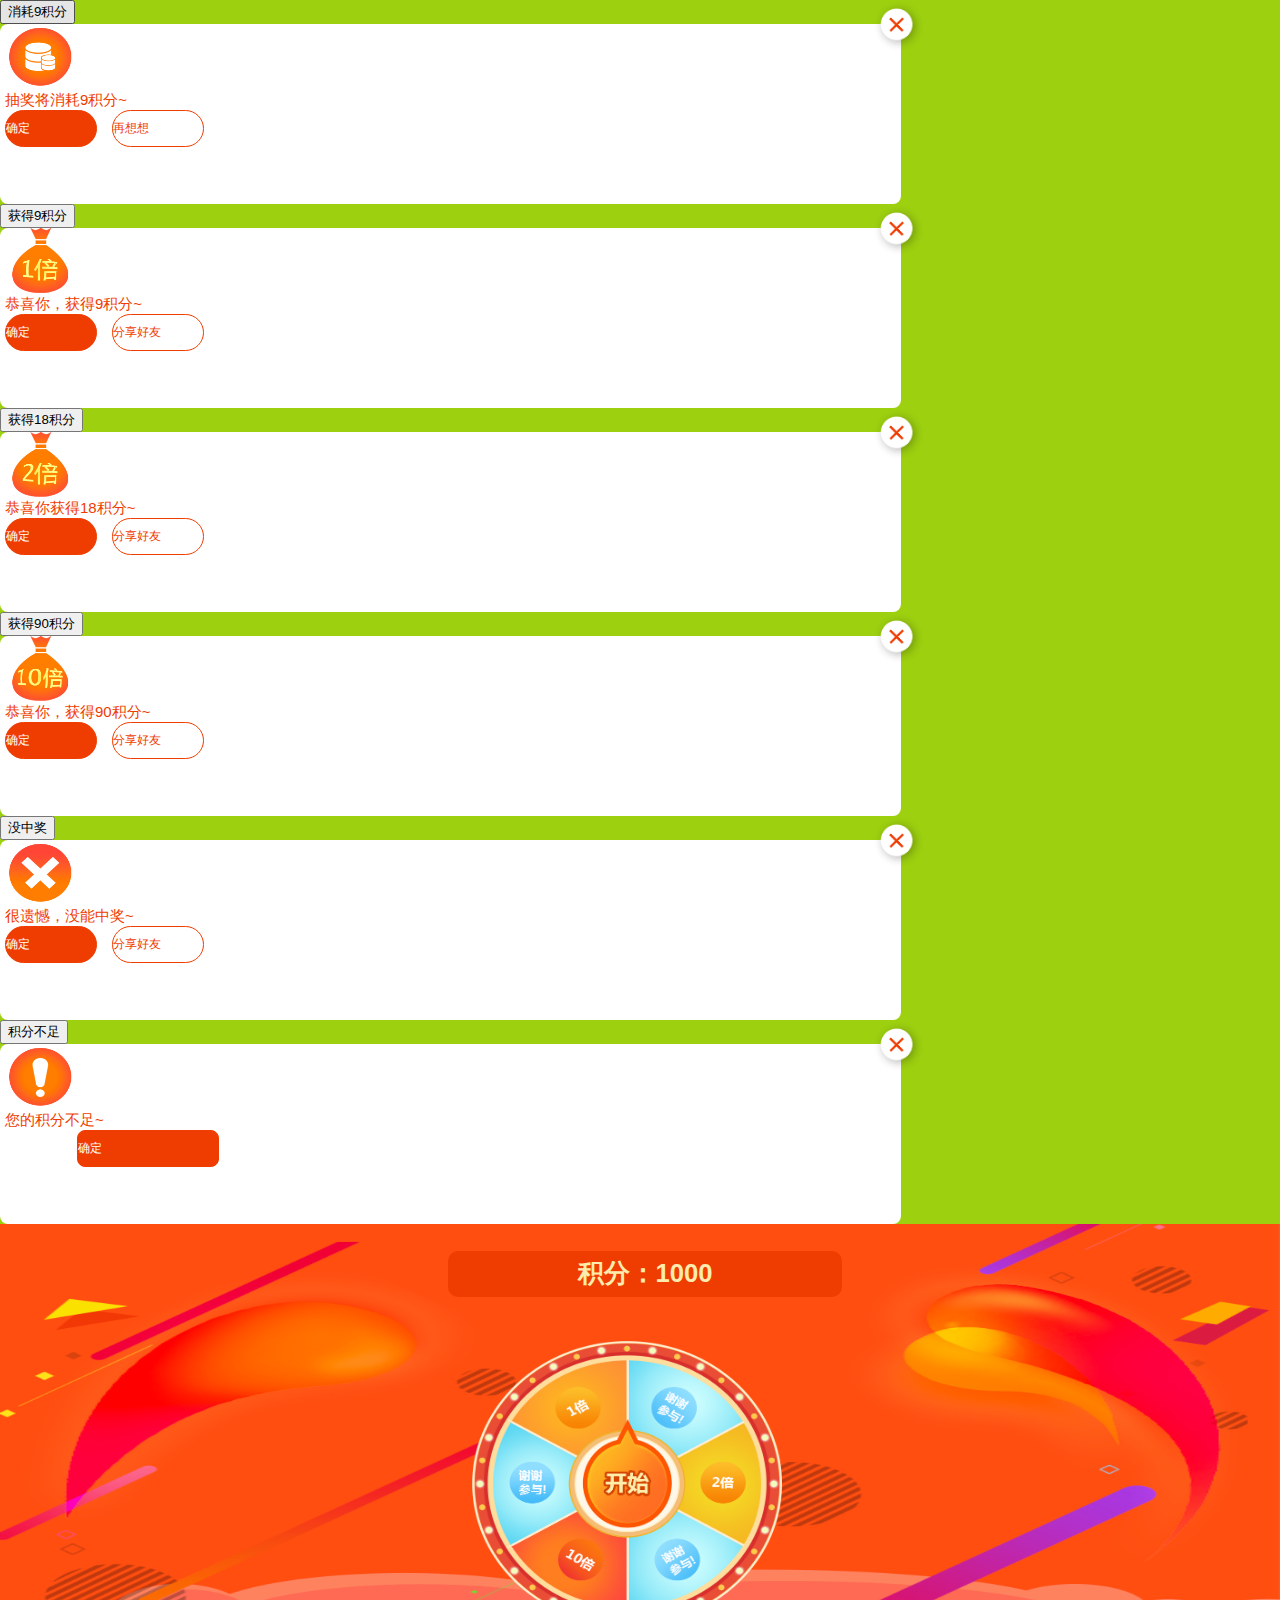
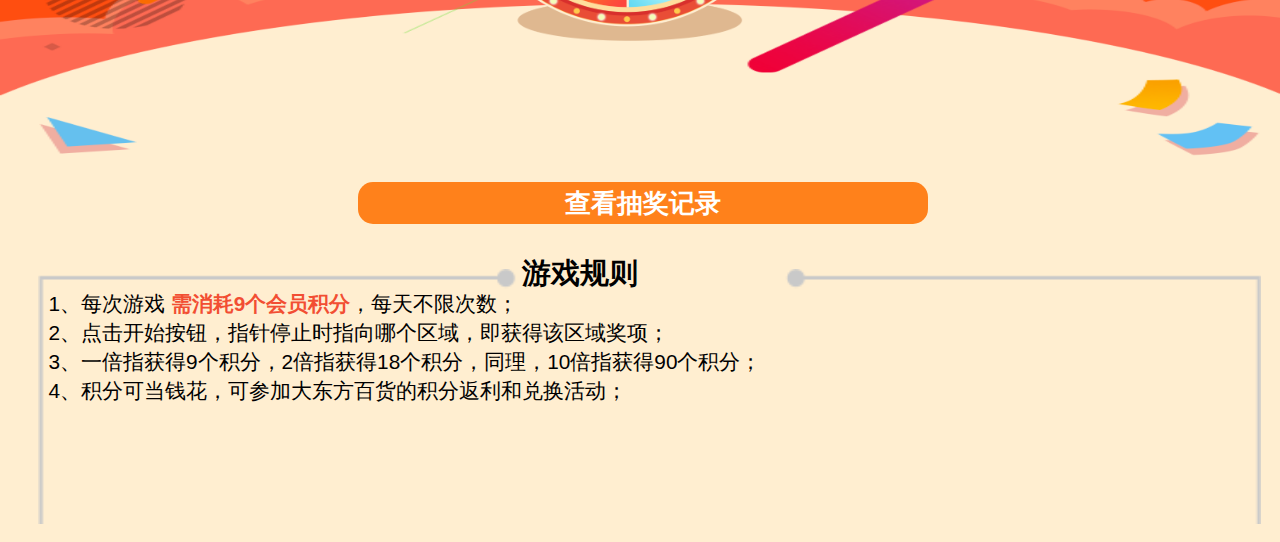
<file: index-second.html>
<!DOCTYPE html PUBLIC>
<html>
<head>
    <meta http-equiv="Content-Type" content="text/html; charset=utf-8"/>
    <meta name="viewport" content="width=device-width,initial-scale=1.0,maximum-scale=1.0,user-scalable=0"/>
    <title>消耗9积分</title>
    <link href="css/public.css" type="text/css" rel=" stylesheet">
    <link href="css/demo.css" type="text/css" rel="stylesheet">
    <link href="css/main.css" type="text/css" rel="stylesheet">
    <script type="text/javascript" src="js/zepto.min.js"></script>
    <link rel="stylesheet" type="text/css" href="http://cdn.amazeui.org/amazeui/2.7.2/css/amazeui.min.css">
    <!--<script type="text/javascript" src="js/frame.js"></script>-->
    <!--<script type="text/javascript" src="js/allset.js"></script>-->
    <script type="text/javascript" src="http://apps.bdimg.com/libs/jquery/2.1.4/jquery.min.js"></script>
    <script>jQuery.noConflict()</script>
    <script type="text/javascript" src="http://cdn.amazeui.org/amazeui/2.6.0/js/amazeui.min.js"></script>
    <style>
    </style>
</head>
<body>
<!--转动完毕之后的按钮-------------------------------------------------------------------------->
<!--消耗9积分-->
<button
        type="button"
        class="am-btn am-btn-primary"
        data-am-modal="{target: '#my-alert'}">
    消耗9积分
</button>
<div class="am-modal am-modal-alert" tabindex="-1" id="my-alert">
    <div class="am-modal-dialog">
        <img src="images/cancel.png" alt="" class="cancel1" data-am-modal-close>
        <div class="am-modal-hd">
            <img src="images/3-jifen.png" alt="">
        </div>
        <div class="am-modal-bd">
            抽奖将消耗9积分~
        </div>
        <div class="am-modal-footer">
            <a class="am-modal-btn info-btn" href="#" data-am-modal-cancel  style="display: inline-block !important;"  id="info">确定</a>
            <a class="am-modal-btn info-btn ml15"  href="#" data-am-modal-confirm style="display: inline-block !important;">再想想</a>
        </div>
    </div>
</div>
<!--获得9积分-->
<button
        type="button"
        class="am-btn am-btn-primary"
        data-am-modal="{target: '#my-alert1'}">
    获得9积分
</button>
<div class="am-modal am-modal-alert" tabindex="-1" id="my-alert1">
    <div class="am-modal-dialog">
        <img src="images/cancel.png" alt="" class="cancel1" data-am-modal-close>
        <div class="am-modal-hd">
            <img src="images/4-one.png" alt="">
        </div>
        <div class="am-modal-bd">
            恭喜你，获得9积分~
        </div>
        <div class="am-modal-footer">
            <a class="am-modal-btn info-btn "   href="#" data-am-modal-cancel  style="display: inline-block !important;" id="info">确定</a>
            <a class="am-modal-btn info-btn ml15"   href="#" data-am-modal-confirm style="display: inline-block !important;">分享好友</a>
        </div>
    </div>
</div>
<!--获得18积分-->
<button
        type="button"
        class="am-btn am-btn-primary"
        data-am-modal="{target: '#my-alert2'}">
    获得18积分
</button>
<div class="am-modal am-modal-alert" tabindex="-1" id="my-alert2">
    <div class="am-modal-dialog">
        <img src="images/cancel.png" alt="" class="cancel1" data-am-modal-close>
        <div class="am-modal-hd">
            <img src="images/4-two.png" alt="">
        </div>
        <div class="am-modal-bd">
            恭喜你获得18积分~
        </div>
        <div class="am-modal-footer">
            <a class="am-modal-btn info-btn" href="#" data-am-modal-cancel  style="display: inline-block !important;" id="info">确定</a>
            <a class="am-modal-btn info-btn ml15" href="#" data-am-modal-confirm style="display: inline-block !important;">分享好友</a>
        </div>
    </div>
</div>
<!--获得90积分-->
<button
        type="button"
        class="am-btn am-btn-primary"
        data-am-modal="{target: '#my-alert3'}">
    获得90积分
</button>
<div class="am-modal am-modal-alert" tabindex="-1" id="my-alert3">
    <div class="am-modal-dialog">
        <img src="images/cancel.png" alt="" class="cancel1" data-am-modal-close>
        <div class="am-modal-hd">
            <img src="images/4-ten.png" alt="">
        </div>
        <div class="am-modal-bd">
            恭喜你，获得90积分~
        </div>
        <div class="am-modal-footer">
            <a class="am-modal-btn info-btn "  href="#" data-am-modal-cancel  style="display: inline-block !important;"  id="info">确定</a>
            <a class="am-modal-btn info-btn ml15" href="#" data-am-modal-confirm style="display: inline-block !important;">分享好友</a>
        </div>
    </div>
</div>
<!--没有中奖-->
<button
        type="button"
        class="am-btn am-btn-primary"
        data-am-modal="{target: '#my-alert4'}">
    没中奖
</button>
<div class="am-modal am-modal-alert" tabindex="-1" id="my-alert4">
    <div class="am-modal-dialog">
        <img src="images/cancel.png" alt="" class="cancel1" data-am-modal-close>
        <div class="am-modal-hd">
            <img src="images/4-nodraw.png" alt="">
        </div>
        <div class="am-modal-bd">
            很遗憾，没能中奖~
        </div>
        <div class="am-modal-footer">
            <a class="am-modal-btn info-btn "  href="#" data-am-modal-cancel  style="display: inline-block !important;"  id="info">确定</a>
            <a class="am-modal-btn info-btn ml15"  href="#" data-am-modal-confirm style="display: inline-block !important;">分享好友</a>
        </div>
    </div>
</div>
<!--积分不足-->
<button type="button" class="am-btn am-btn-primary" data-am-modal="{target: '#my-alert5'}">积分不足</button>
<div class="am-modal am-modal-alert" tabindex="-1" id="my-alert5">
    <div class="am-modal-dialog">
        <img src="images/cancel.png" alt="" class="cancel1" data-am-modal-close>
        <div class="am-modal-hd">
            <img src="images/3-codelack.png" alt="">
        </div>
        <div class="am-modal-bd">
            您的积分不足~
        </div>
        <div class="am-modal-footer">
            <a class="am-modal-btn info-btn " href="#"  id="info1" data-am-modal-cancel  style="display: inline-block !important;"  id="info">确定</a>
        </div>
    </div>
</div>
<!------------------------------------------------------------------------------------------->
<div class="warp6">
    <div class="box">
        积分：1000
    </div>
    <div class="game" id="game">
        <div class="ror-top">
            <div class="ror-img"><img src="images/1-wheel.png" alt=""/>
                <div class="mouse"><img src="images/start.PNG" alt=""/></div>
            </div>
        </div>
    </div>
</div>
<div class="warp1">
    <a href="#" class="draw-l">查看抽奖记录</a>
    <div class="rule_txt">
        <div class="txt_tit">游戏规则</div>
        1、每次游戏 <span class="red">需消耗9个会员积分</span>，每天不限次数；<br>
        2、点击开始按钮，指针停止时指向哪个区域，即获得该区域奖项；<br>
        3、一倍指获得9个积分，2倍指获得18个积分，同理，10倍指获得90个积分；<br>
        4、积分可当钱花，可参加大东方百货的积分返利和兑换活动；<br>
    </div>
</div>
</body>
<script type="text/javascript">
    $(function () {
        $(".mouse").click(function(){
            $(this).animate({rotate: 35000 + 'deg'}, 3000, 'ease-out', function () {
                $("#my-alert4").attr("display","block");
            });
        });
    });
</script>
</html>
</file>
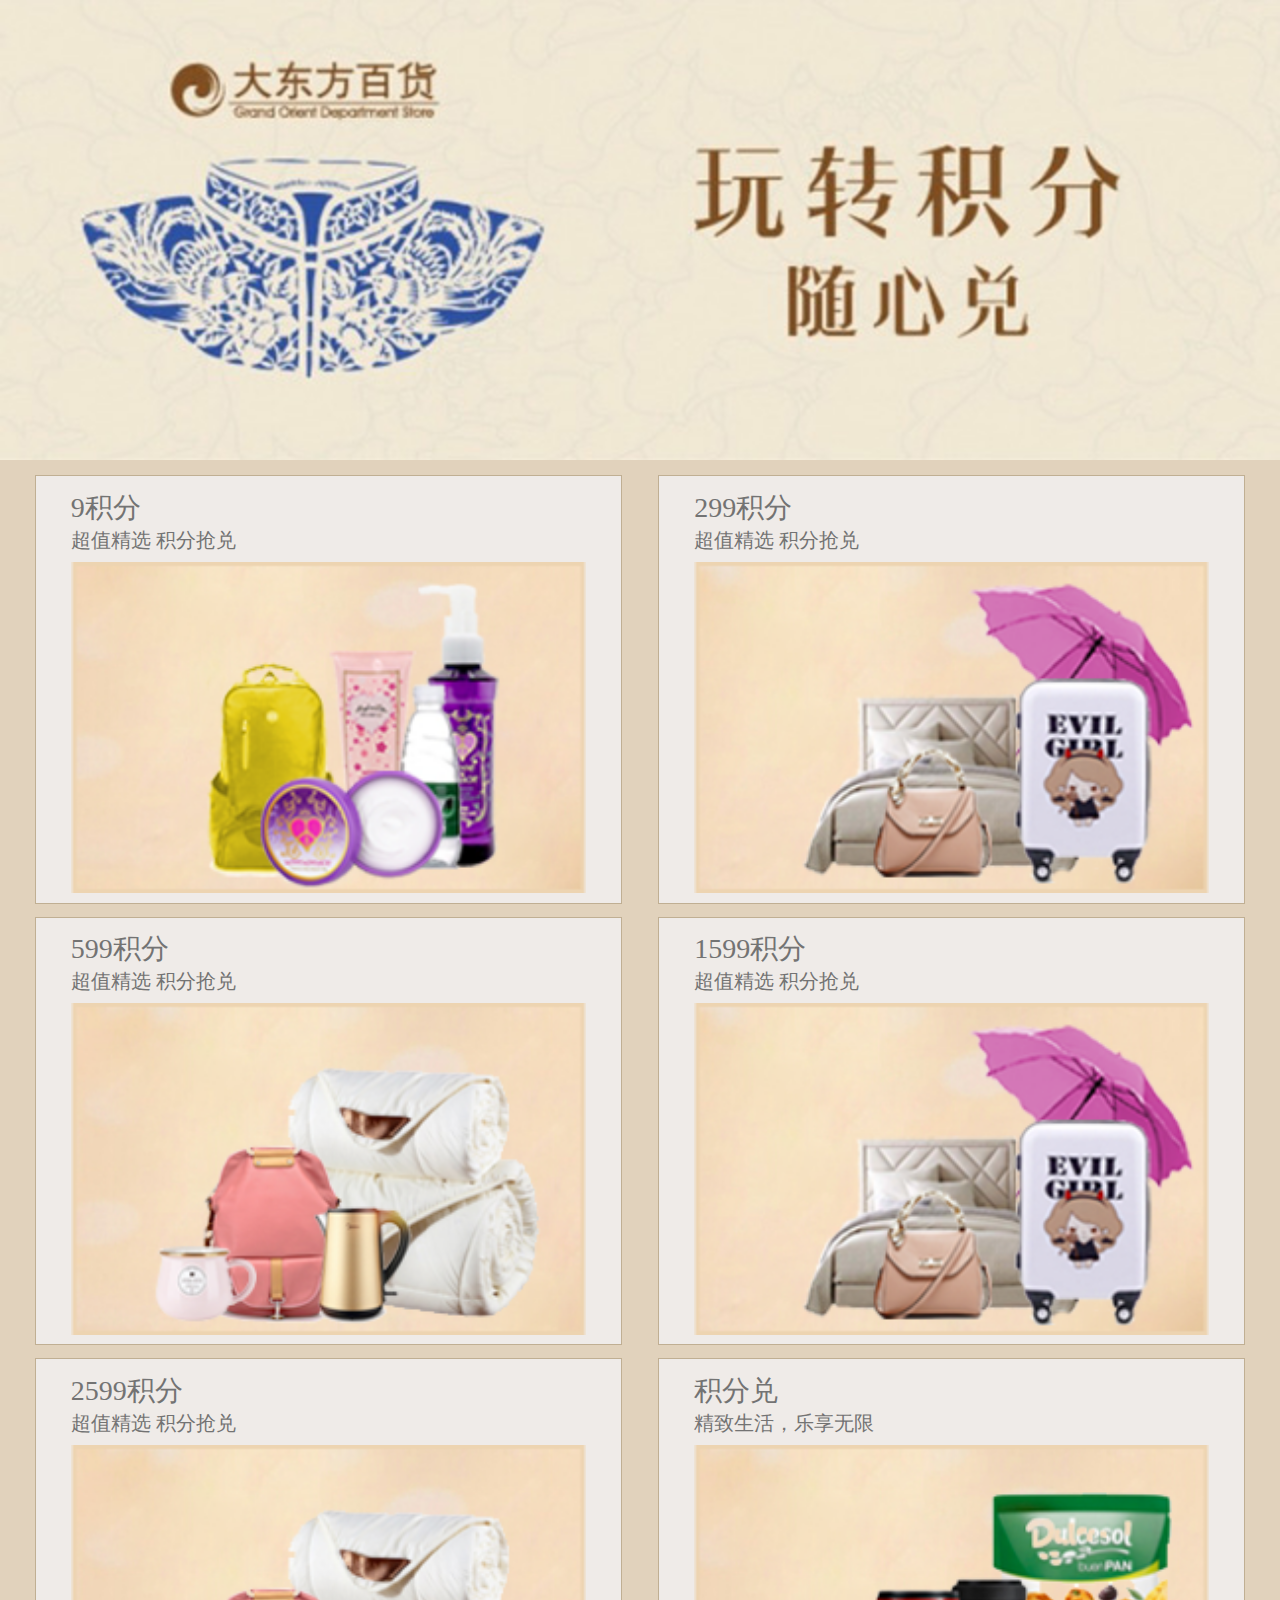
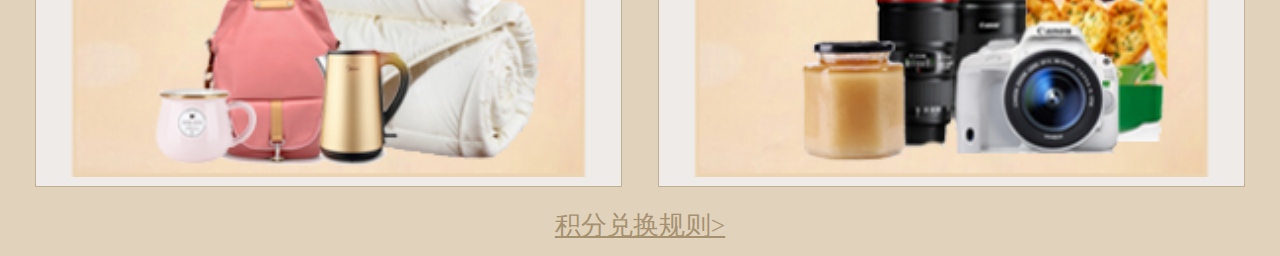
<file: num-exchange-gift.html>
<!DOCTYPE html>
<html lang="en">
<head>
    <meta charset="UTF-8">
    <meta name="viewport" content="width=device-width,initial-scale=1.0,minimum-scale=1.0,maximum-scale=1.0,user-scalable=no">
    <link rel="stylesheet" href="http://cdn.amazeui.org/amazeui/2.4.2/css/amazeui.min.css" type="text/css">
    <link rel="stylesheet" href="css/reset.css" type="text/css">
    <title>积分兑换</title>
</head>
<body class="bgcolor1">
<div class="top-bg">
    <img src="./images/num-gift.jpg">
</div>
<div class="wrapper_interface">
    <div class="item-if">
        <a href="9cr-exch.html">
            <div class="txt-if">
                <span class="tit-if">9积分</span><br>
               超值精选 积分抢兑
            </div>
            <div class="if-img">
                <img src="./images/9cr.png">
            </div>
        </a>
    </div>
    <div class="item-if">
        <a href="9cr-exch.html">
            <div class="txt-if">
                <span class="tit-if">299积分</span><br>
                超值精选 积分抢兑
            </div>
            <div class="if-img">
                <img src="./images/299cr.png">
            </div>
        </a>
    </div>
    <div class="item-if">
        <a href="9cr-exch.html">
            <div class="txt-if">
                <span class="tit-if">599积分</span><br>
                超值精选 积分抢兑
            </div>
            <div class="if-img">
                <img src="./images/599cr.png">
            </div>
        </a>
    </div>
    <div class="item-if">
        <a href="9cr-exch.html">
            <div class="txt-if">
                <span class="tit-if">1599积分</span><br>
                超值精选 积分抢兑
            </div>
            <div class="if-img">
                <img src="./images/299cr.png">
            </div>
        </a>
    </div>
    <div class="item-if">
        <a href="9cr-exch.html">
            <div class="txt-if">
                <span class="tit-if">2599积分</span><br>
                超值精选 积分抢兑
            </div>
            <div class="if-img">
                <img src="./images/599cr.png">
            </div>
        </a>
    </div>
    <div class="item-if">
        <a href="9cr-exch.html">
            <div class="txt-if">
                <span class="tit-if">积分兑</span><br>
                精致生活，乐享无限
            </div>
            <div class="if-img">
                <img src="./images/jfd.png">
            </div>
        </a>
    </div>
</div>
<a href="num-exchange-rule.html" class="num-foot" style="color: #a59170;">积分兑换规则></a>
</body>
</html>
</file>
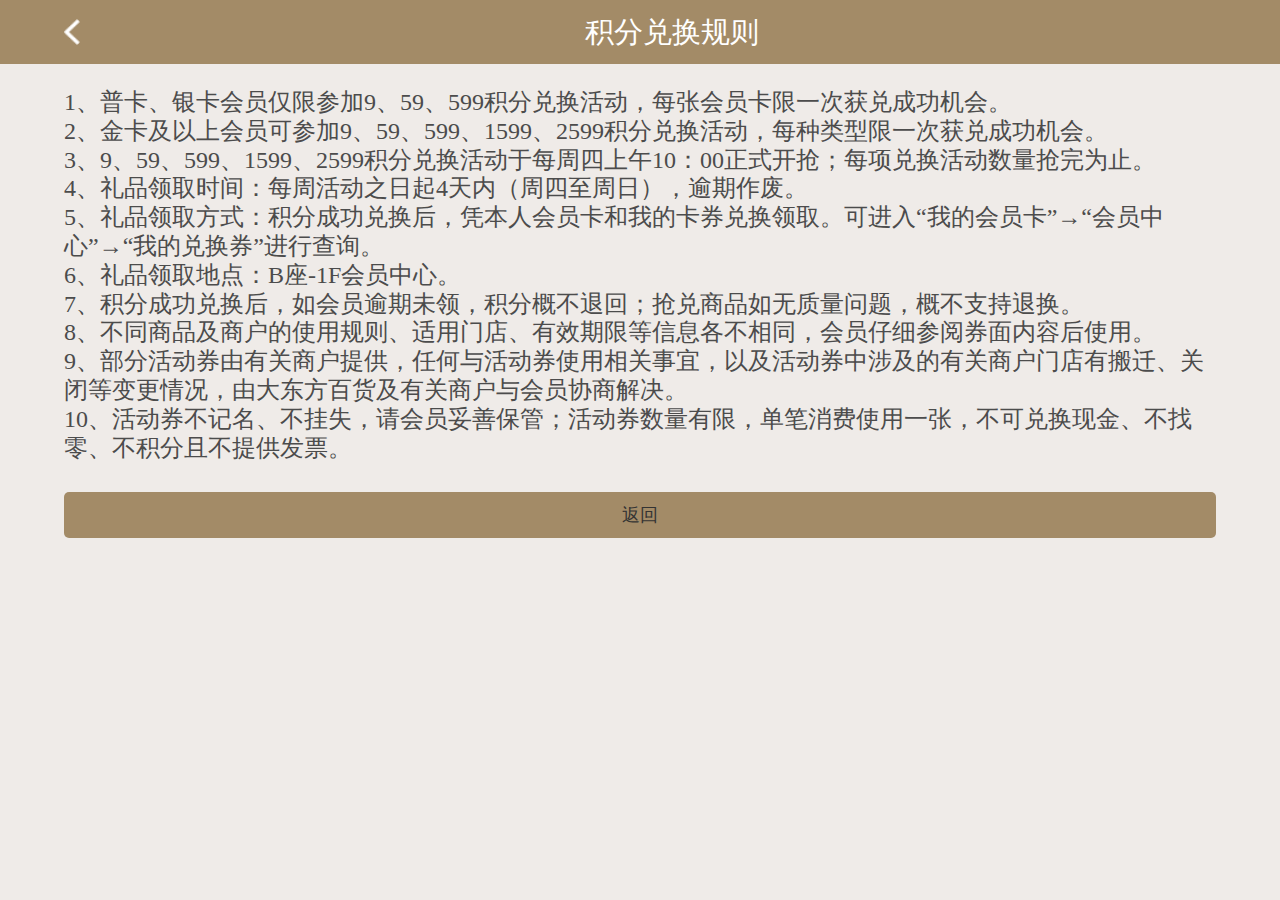
<file: num-exchange-rule.html>
<!DOCTYPE html>
<html lang="en">
<head>
    <meta charset="UTF-8">
    <meta name="viewport" content="width=device-width,initial-scale=1.0,minimum-scale=1.0,maximum-scale=1.0,user-scalable=no">
    <link rel="stylesheet" href="http://cdn.amazeui.org/amazeui/2.4.2/css/amazeui.min.css" type="text/css">
    <link rel="stylesheet" href="css/reset.css" type="text/css">
    <script type="text/javascript" src="http://apps.bdimg.com/libs/jquery/2.1.4/jquery.min.js"></script>
    <script type="text/javascript" src="http://cdn.amazeui.org/amazeui/2.4.2/js/amazeui.min.js"></script>
    <title>积分兑换规则</title>
</head>
<body class="bgcolor2">
    <div class="hdbk-topbar">
        <a href="vip-nobind.html"><span class="arrow-l"></span></a>
        <span class="top-tit">积分兑换规则</span>
    </div>
    <div class="hdbk-con">
        1、普卡、银卡会员仅限参加9、59、599积分兑换活动，每张会员卡限一次获兑成功机会。 <br>
        2、金卡及以上会员可参加9、59、599、1599、2599积分兑换活动，每种类型限一次获兑成功机会。<br>
        3、9、59、599、1599、2599积分兑换活动于每周四上午10：00正式开抢；每项兑换活动数量抢完为止。<br>
        4、礼品领取时间：每周活动之日起4天内（周四至周日），逾期作废。<br>
        5、礼品领取方式：积分成功兑换后，凭本人会员卡和我的卡券兑换领取。可进入“我的会员卡”→“会员中心”→“我的兑换券”进行查询。<br>
        6、礼品领取地点：B座-1F会员中心。<br>
        7、积分成功兑换后，如会员逾期未领，积分概不退回；抢兑商品如无质量问题，概不支持退换。<br>
        8、不同商品及商户的使用规则、适用门店、有效期限等信息各不相同，会员仔细参阅券面内容后使用。<br>
        9、部分活动券由有关商户提供，任何与活动券使用相关事宜，以及活动券中涉及的有关商户门店有搬迁、关闭等变更情况，由大东方百货及有关商户与会员协商解决。<br>
        10、活动券不记名、不挂失，请会员妥善保管；活动券数量有限，单笔消费使用一张，不可兑换现金、不找零、不积分且不提供发票。<br>
    </div>
    <a href="#" class="hdbk-footer">返回</a>
</body>
</html>
</file>
<file: css/public.css>
html, body, div, span, iframe, h1, h2, h3, h4, h5, h6, p, blockquote, pre, a, address, big, cite, code, del, em, font, img, ins, small, strong, var, b, u, i, center, dl, dt, dd, ol, ul, li, fieldset, form, label, legend {
    margin:0;
    padding:0;
}
body {
    font:12px/1.4 "Lucida Grande", "Lucida Sans Unicode", Helvetica, Arial, Verdana, sans-serif;background: #9dd00f;

}
ol, ul {
    list-style:none;
}


em, i {
    font-style:normal;
}
a {
    text-decoration: none;
}
.text-shadow-none,
.text-shadow-none .ui-body-c,
.text-shadow-none .ui-overlay-c {
    text-shadow: none;
    background: #f9f9f9;
}
.clear{ clear: both;}
</file>
<file: css/demo.css>
@charset "utf-8";




.ror-top{ width: 100%; height: 308px; margin: 0px auto;}
.ror-top .ror-img{width: 310px; height:310px;margin: 0px auto; position: relative;}
.ror-img .mouse{ width: 130px; height: 130px; position: absolute; top: 78px;
    left: 90px;}
.ror-img .mouse img{ width: 130px; height: 130px;}
.ror-img img{ width: 100%; height: 300px;}

.ror-con{ width: 90%; padding: 10px 0px;  background: #ffffff; margin-left: 5%; border-radius: 5px;}
.ror-list{width: 90%; height: 35px;  background:#F7CAD0; margin: 0px 5%; margin-top: 10px;}
.ror-list a,.ror-list a:link,.ror-list a:visited{ background:#fac53d;  color: #333333;height: 35px;
   width: 100%;  line-height: 35px; font-size: 1.3em; font-weight: 400; text-align: center; display: block; border-radius: 5px;}

.ror-con .tit{padding:0px 5px;}
.ror-con .tit img{ width: 45%;}
.ror-con .c-top{  line-height: 20px; width: 100%; text-align: center;
    margin-top: 5px; font-size: 1.1em;}
</file>
<file: css/main.css>
/*.wp-con {*/
    /*width: 100%;*/
    /*height: 100%;*/
    /*background: url("../images/1-bg.jpg") no-repeat;*/
    /*background-size: 100% 100%;*/
    /*position: relative;*/
/*}*/
.warp6{
    width: 100%;
    height: 60vh;
    background-image: url("../images/1-bg.png");
    background-repeat: no-repeat;
    background-size: 100% 100%;
    position: relative;
}

.box{
    color: #feecae;
    font-size: 1.6rem;
    text-align: center;
    font-weight: bold;
    width: 30%;
    margin-left: 35%;
    background-color: #ef3d01;
    border-radius: 10px;
    padding: 5px;
    position: absolute;
    top:3vh;
}
.fr{
    float: right;
}
.fl{
    float: left;
}
.num{
    font-size: 1.75rem;
    font-weight: bold;
    color: #ffefa7;
    margin-top: 1.3vh;
}
.num-btn{
    width: 36%;
    font-size: 1.5rem;
    line-height:4rem;
    background-color: #ef3d01;
    color: #ffffff;
    font-weight: bold;
    border:none;
    height: 90%;
    border-radius: 10px;
    display: block;
    text-align: center;
    
}
.warp1{
    width: 100%;
    height: 40vh;
    background-color: #ffeed0;
    font-size: 1.5rem;
    padding-top: 2vh;
}
.use{
    display: block;
    color: #ed4d2d;
    font-weight: bold;
    width: 60%;
    margin: 0 auto;
    background-color: #efdbb8;
    text-align: center;
    line-height: 3rem;
    border-radius: 20px;
}
.title{
    display: block;
    width: 100%;
    text-align: center;
    margin-top: 10px;
}
.txt{
    display: block;
    width: 93%;
    margin:0 auto;
}
.top1{
    width: 100%;
    height: 19vh;
    background: url("../images/2-bg.jpg");
    background-repeat: no-repeat;
    background-size: 100% 100%;
    position: relative;
}
.list-title{
    width: 29vw;
    height: 5vh;
    background: url("../images/2-list.png");
    background-repeat: no-repeat;
    background-size: 100% 100%;
    position: absolute;
    top:12vh;
    left:35%;
}
.list1{
    width: 100%;
    height: 70vh;
    background-color: #ffeed0;
    border:1px solid #ffeed0;
}
.footer{
    width: 100%;
    height: 65px;
    background: url("../images/2-footer.jpg");
    background-repeat: no-repeat;
    background-size: 100% 100%;
    padding-top: 10px;
    position: fixed;
    left:0;
    bottom:0;
}
.footer span{
    font-size: 1.5rem;
    font-weight: bold;
    color: #ffedab;
    line-height: 2.5rem;
}
.con-use{
    width: 100%;
    text-align: center;
    display: block;
}
.footer .txt1{
    font-size: 1.6rem;
    font-weight: bold;
    color: #ffffff;
}
.list1-box{
    width: 90%;
    height: 95%;
    background-color: #efdbb9;
    margin: 0 auto;
    padding: 6% 7%;
}
.list1-list{
    width: 100%;
    height: 90%;
}
.list1-img{
    width: 100%;
    height: 10%;

}
.list1-img img{
    margin-left: 41%;
    margin-top: 5%;
    width: 40px;
    height: 20px;
}
.list1-title{
    width: 100%;
    height: 30px;
    font-size: 2rem;
}
.list1-title span{
    font-size: 2rem;
    font-weight: bold;
    display: inline-block;
}
.list1-1{
    width: 100%;
    height: 25px;
    font-size: 1.5rem;
}
.game{
    width: 92%;
    height: 92%;
    position: absolute;
    top:13vh;
    left: 3vw;

}
.am-modal .am-modal-dialog{
    width: 70%;
    height: 180px;
    border-radius: 8px;
    position: relative;
    background-color: #ffffff;
    padding-left: 5px;
}
.am-modal-hd img{
    width: 70px;
    height: 65px;
}
.am-modal-dialog .cancel1{
    width: 50px;
    height: 50px;
    position: absolute;
    top:-23px;
    right:-23px;
}
.am-modal-hd .am-modal-bd{
    padding-top: 10px;
    color: #f03a00;
    border-bottom: 1px solid #ffffff;
}

.am-modal-footer .am-modal-btn{
    border:1px solid red;
    width: 90px;
    border-right: 1px solid #ef3d01;
    float: left;
    height: 35px;
    line-height: 35px;
    color: #ef3d01;
}
.am-modal-dialog .am-modal-footer{
    width: 80%;
    margin:0 auto;
    display: inline-block;


}
.am-modal-hd+.am-modal-bd{
    border-bottom: none;
}
.am-modal-btn:last-child{
    border-right: 1px solid #ef3d01;
     border-radius: 20px;
}
.am-modal-footer .am-modal-btn:first-child{
    border-radius: 20px;
    border: 1px solid #ef3d01;
}
.am-modal-footer .am-modal-btn:last-child{
    border-radius: 20px;
    border: 1px solid #ef3d01;
}
.am-modal-bd{
    color: #ef3d01;
    font-size: 15px;
    font-family:Arial;
}
.ml15{
    margin-left: 15px;
}
#info1{
    width: 140px;
    border-radius: 8px;
    background-color: #ef3d01;
    color: #ffffff;
    margin-left: 10%;
}
#info{
    background-color: #ef3d01;
    color: #ffffff;
}
/*.list{*/
    /*height:75vh;*/
    /*overflow: auto;*/
    /*width: 80%;*/
    /*background-color: #ffffff;*/
    /*margin:0 auto;*/
    /*border-top: none;*/
/*}*/

.ru-se{
    background-image: url("../images/rule_bg.png");
    background-size: 100% auto;
    background-repeat: no-repeat;
    width: 100%;
    height: 100vh;
}
#ru-scro{
   padding: 5px 10px 10px 10px;
}
.rule-title{
    line-height: 4vh;
    background-color: #fff;
    border: 2px solid #f16333;
    border-bottom: 1px solid #ffffff;
    width: 90%;
    margin-left: 5%;
    font-size: 2rem;
    padding: 0 10px;
    padding-top: 5px;
}
.time{
    width: 50%;
    text-align: left;
    display: inline-block;
}
.number{
    width: 48%;
    text-align: right;
    font-size: 2rem;
    display: inline-block;
}
.draw-l{
    width: 43.7%;
    line-height: 2rem;
    font-size: 1.6rem;
    padding: 5px;
    background-color: #ff811b;
    border-radius: 15px;
    display: block;
    margin-left: 28%;
    text-align: center;
    color: #ffffff;
    font-weight: bold;
}
.rule_txt{
    width: 94%;
    margin-left: 3%;
    background-image:url("../images/rule-second1.png");
    background-size: 100% auto;
    background-repeat: no-repeat;
    min-height: 25vh;
    margin-top: 5vh;
    position: relative;
    padding: 20px 10px 10px 10px ;
    font-size: 1.3rem;
}
.txt_tit{
    font-size: 1.8rem;
    position: absolute;
    top:-1.8vh;
    left:39.5%;
    font-weight: bold;
}
.red{
    color: #f24e33;
    font-weight: bold;
}
.ru-tit{
    width: 100%;
    height: 18.5vh;
}
.ru-tit img{
    width: 100%;
    height: 100%;
}
#rule-con{
    width: 100%;
    height: 81.5vh;
    padding-top: 2vh;
    background-image:url("../images/rule_bg_se.png");
    background-size: 100% auto;
    background-repeat: no-repeat;
    background-position-y: 5vh;
}
.rule_r{
    width: 100%;
    height: 20vh;
    background-color: yellow;
}
.rule_third_bg{
    width: 100%;
    height: 100vh;
    background-image:url("../images/rule_third.png");
    background-size: 100% auto;
    background-repeat: no-repeat;
    background-color: #ffeed0;
    padding-top: 4vh;
    position: relative;
}
img{
    width: 100%;
    height: 100%;
}
.rule_tit{
    width: 49%;
    margin-left: 25.5%;
    position: absolute;
    top:3.3vh;
}
.rule_list{
    width: 90%;
    margin-left: 5%;
    background-color: #fff;
    height: 80vh;
    border-radius: 5px;
    box-shadow: 0 0 5px 3px #ffd690;
    margin-top: 2.7vh;
    padding-top: 7vh;

}
.rule_head{
    width: 100%;
    border-bottom: 1px solid #e5e5e5;
    font-size: 1.8rem;
    font-weight: 600;
    text-align: center;
    line-height: 3rem;
    padding-bottom: 1.5vh;
}
.tim{
    width: 55%;
    float: left;
    background-image:url("../images/rule-time.png");
    background-size: 12% auto;
    background-repeat: no-repeat;
    background-position: 15% center;
}
.num_1{
    width: 45%;
    float: right;
}
.fix
{*zoom:1; } .fix:after,.fix:before{display:block; content:"clear"; height:0; clear:both; overflow:hidden; visibility:hidden; }
.rule_list_txt{
    width: 80%;
    margin-left: 10%;
    padding-top: 2vh;
    border-left: 1px solid #e5e5e5;
    padding-left: 25px;
    position: relative;
    font-size: 1.5rem;
}
.rule_txt_l{
    width: 60%;
    float: left;
}
.rule_txt_r{
    width: 30%;
    float: right;
    text-align: center;
}
.red1{
    color: #f24e33;
}
.green1{
    color: #66be00;
}
.side{
    width: 10px;
    height: 10px;
    border-radius: 50%;
    position: absolute;
    top:56%;
    left:-5.5px;
}
.red2{
    background-color: #f24e33;
}
.green2{
    background-color: #66be00;
}
.scroll{
    overflow-y: auto;
    width: 100%;
    height: 65vh;
}
.rule_foot{
    width: 100%;
    height: 8vh;
    text-align: center;
    position: fixed;
    bottom: 2vh;
    font-size: 1.4rem;
}
.rule_foot_l{
    width: 50%;
    float: left;
}
.rule_foot_r{
    width: 48%;
    float: right;
}
</file>
<file: css/style.css>
body{
    background-color: #efebe8;
}
.logo{
    width: 70px;
    height: 70px;
    margin:0 auto;
    margin-top: 4vh;
}
.logo img{
    text-align: center;
    width: 100%;
    height: 100%;
}
.h1{
    font-size: 1.3rem;
    font-weight: bold;
    text-align: center;
    margin-top: 3vh;
}
.txt1{
    font-size: 1rem;
    color: #676664;
    text-align: center;
    margin-top: 2vh;
}
.txt2{
    font-size: 1rem;
    color: #676664;
    text-align: center;
}
.box1{
    width: 100%;
    margin-top: 5vh;
}
.re1{
    background-color: #a48a65;
}
.regist{
    width: 90%;
    margin:0 auto;
}
.bind1{
    background-color: #ffffff;
    color: #a48a65;
    margin-top: 4vh;
}
.con1{
    background-color: #fff;
    width: 100%;
    padding-top: 20px;
    padding-bottom: 5vh;
}
.img-size{
    width: 100px;
    height: 100px;
}
.audit-txt{
    margin-top: 5vh;
    font-size: 1rem;
    text-align: center;
}
.mt30{
    margin-top: 30px;
}
.star{
    color: red;
}
.form1-txt{
    font-size: 1rem;
    margin-top: 8vh;
    margin-left: 15px;
}
.form2-txt{
    font-size: 1rem;
    margin-left: 15px;
}
.weui-cells{
    margin-top: 0;
}
.re2{
    margin-top: 20vh;
}
.footer1{
    font-size: 0.5rem;
    color: #676767;
    position: fixed;
    text-align: center;
    left:0;
    bottom:8vh;
    width: 100%;
}
.weui-cells{
    font-size: 16px;
}
.tit{
        font-size: 1.3rem;
        margin-top: 3vh;
        text-align: center;
}

.card-box{
    background-color: #fff;
    width: 80%;
    height: 33vh;
    margin:0 auto;
    padding-top: 20px;
}
.card-img{
    width: 70%;
    height: 63%;
    background: url("../images/1face.png");
    background-repeat: no-repeat;
    background-size: 100% 100%;
    margin:0 auto;
}
.card-img1{
    width: 70%;
    height: 63%;
    background: url("../images/1back.png");
    background-repeat: no-repeat;
    background-size: 100% 100%;
    margin:0 auto;
}

.img{
    text-align: center;
}
.img img{
    width: 20%;
    height: 15%;
    margin-top: 6.5vh;
}
.card-txt1{
    display: block;
    text-align: center;
    font-size: 1rem;
    color: #a28b61;
}
.mt20{
    margin-top: 20px;
}
.mt15{
    margin-top: 15px;
}
.card-btn{
    background-color: #a48a65;
    width: 100%;
    color: #ffffff;
    text-align: center;
    font-size: 1rem;
    line-height: 2rem;
    display: block;
    height:6vh;
    position: fixed;
    left:0;
    bottom:0;
}
.card-btn2{
    height: 8.1vh;
    width: 100%;
    background-color: #cccccc;
    color: #ffffff;
    display: block;
    text-align: center;
    position: fixed;
    left:0;
    bottom: 0;
    line-height: 7vh;
    font-size: 1rem;
}
.brown{
    color: #a68a63;
    font-size: 1.5rem;
}
.box1-1{
    width: 90vw;
    margin: 0 auto;
}
.footer2{
    color: #999999;
}
.form1-height{
    width: 100%;
    height: 4vh;
}
img{
    width: 100%;
    height: 100%;
}
.logo{
    margin-top: 4.4vh;
    width: 25vw;
    height: auto;
}
.code-1{
    width: 59.3%;
    margin: 0 auto;
    margin-top: 7.3vh;
}
.number-txt1{
    margin-top: 5.8vh;
    text-align: center;
    font-size: 1.7rem;
}
.number-txt2{
    margin-top: 2vh;
    text-align: center;
    font-size: 1.3rem;
}
.re-bind{
    margin-top: 4vh;
    font-size: 15px;
    background-color: #ffffff;
    color: #a48a65;
    line-height: 2.55555556;
    border: 0.8px solid #cccccc;
}

.refresh-bg{
    width: 100%;
    height: 100vh
}
</file>
